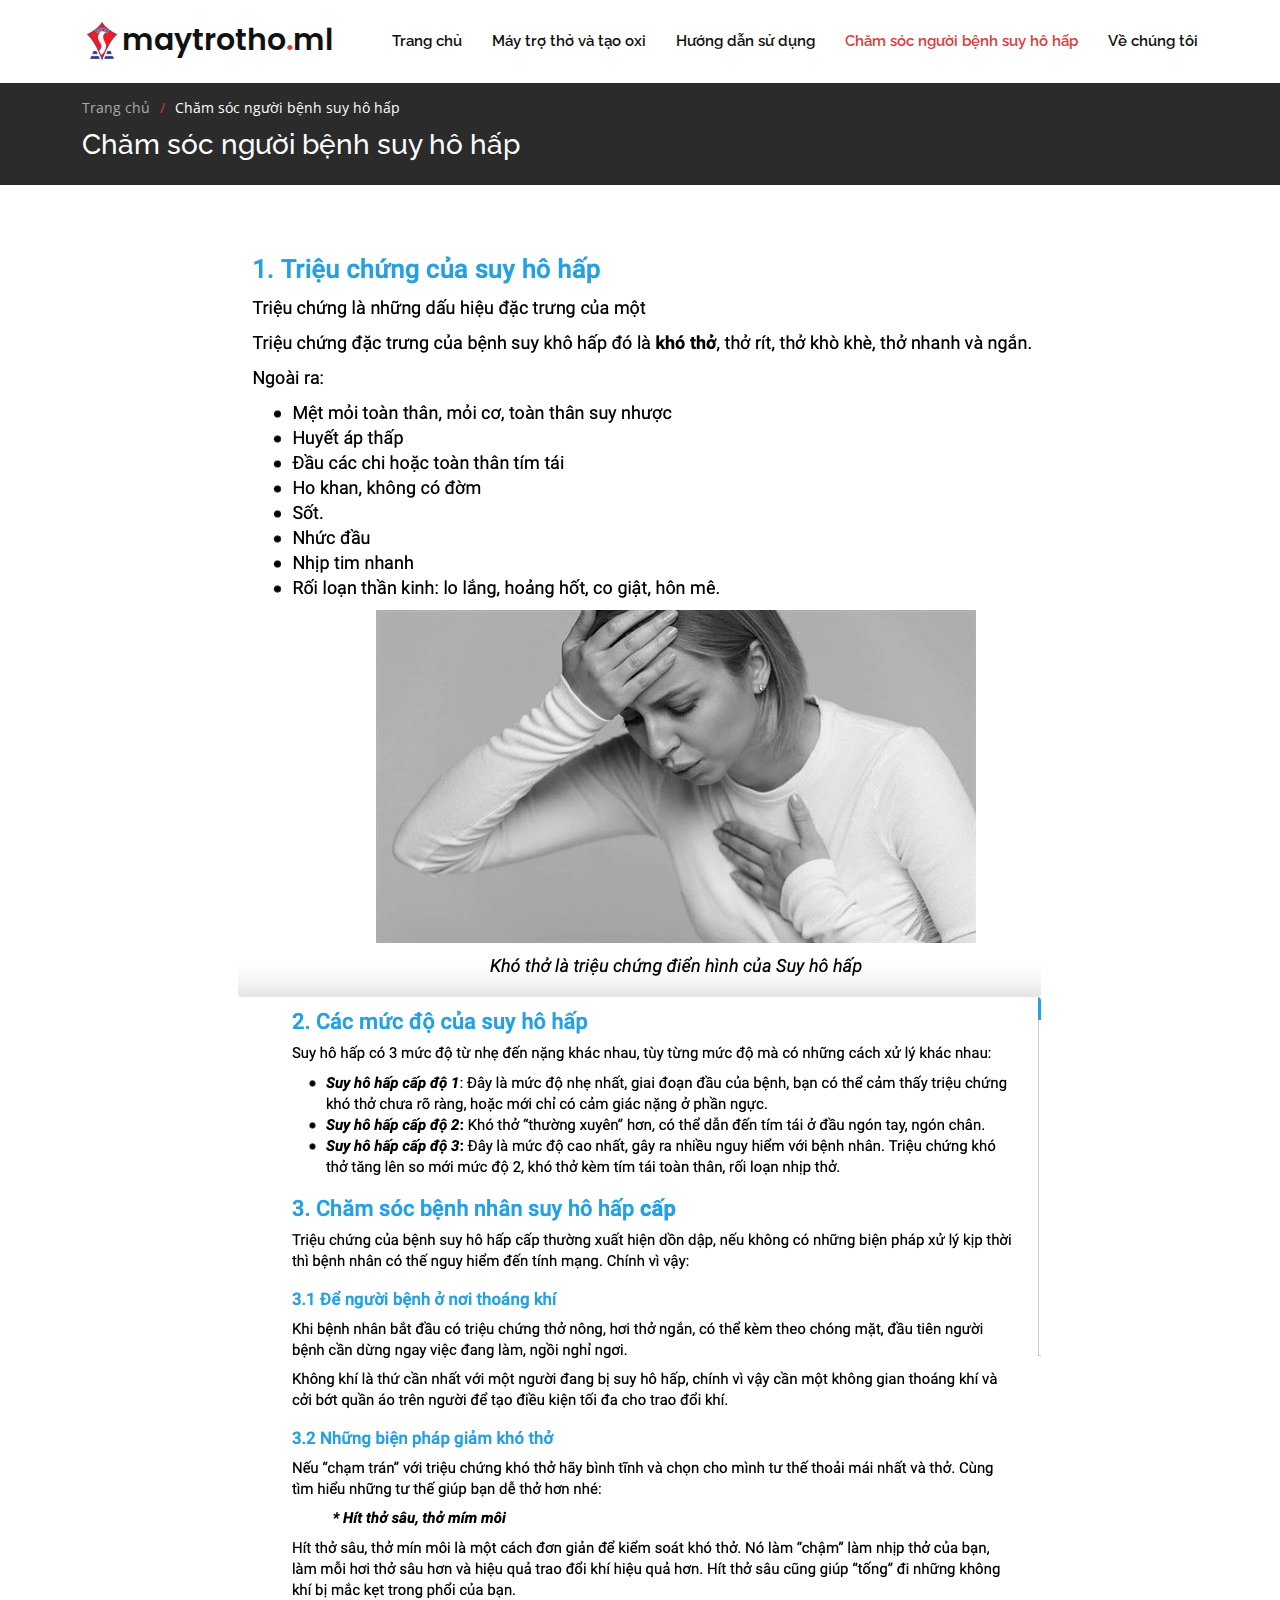
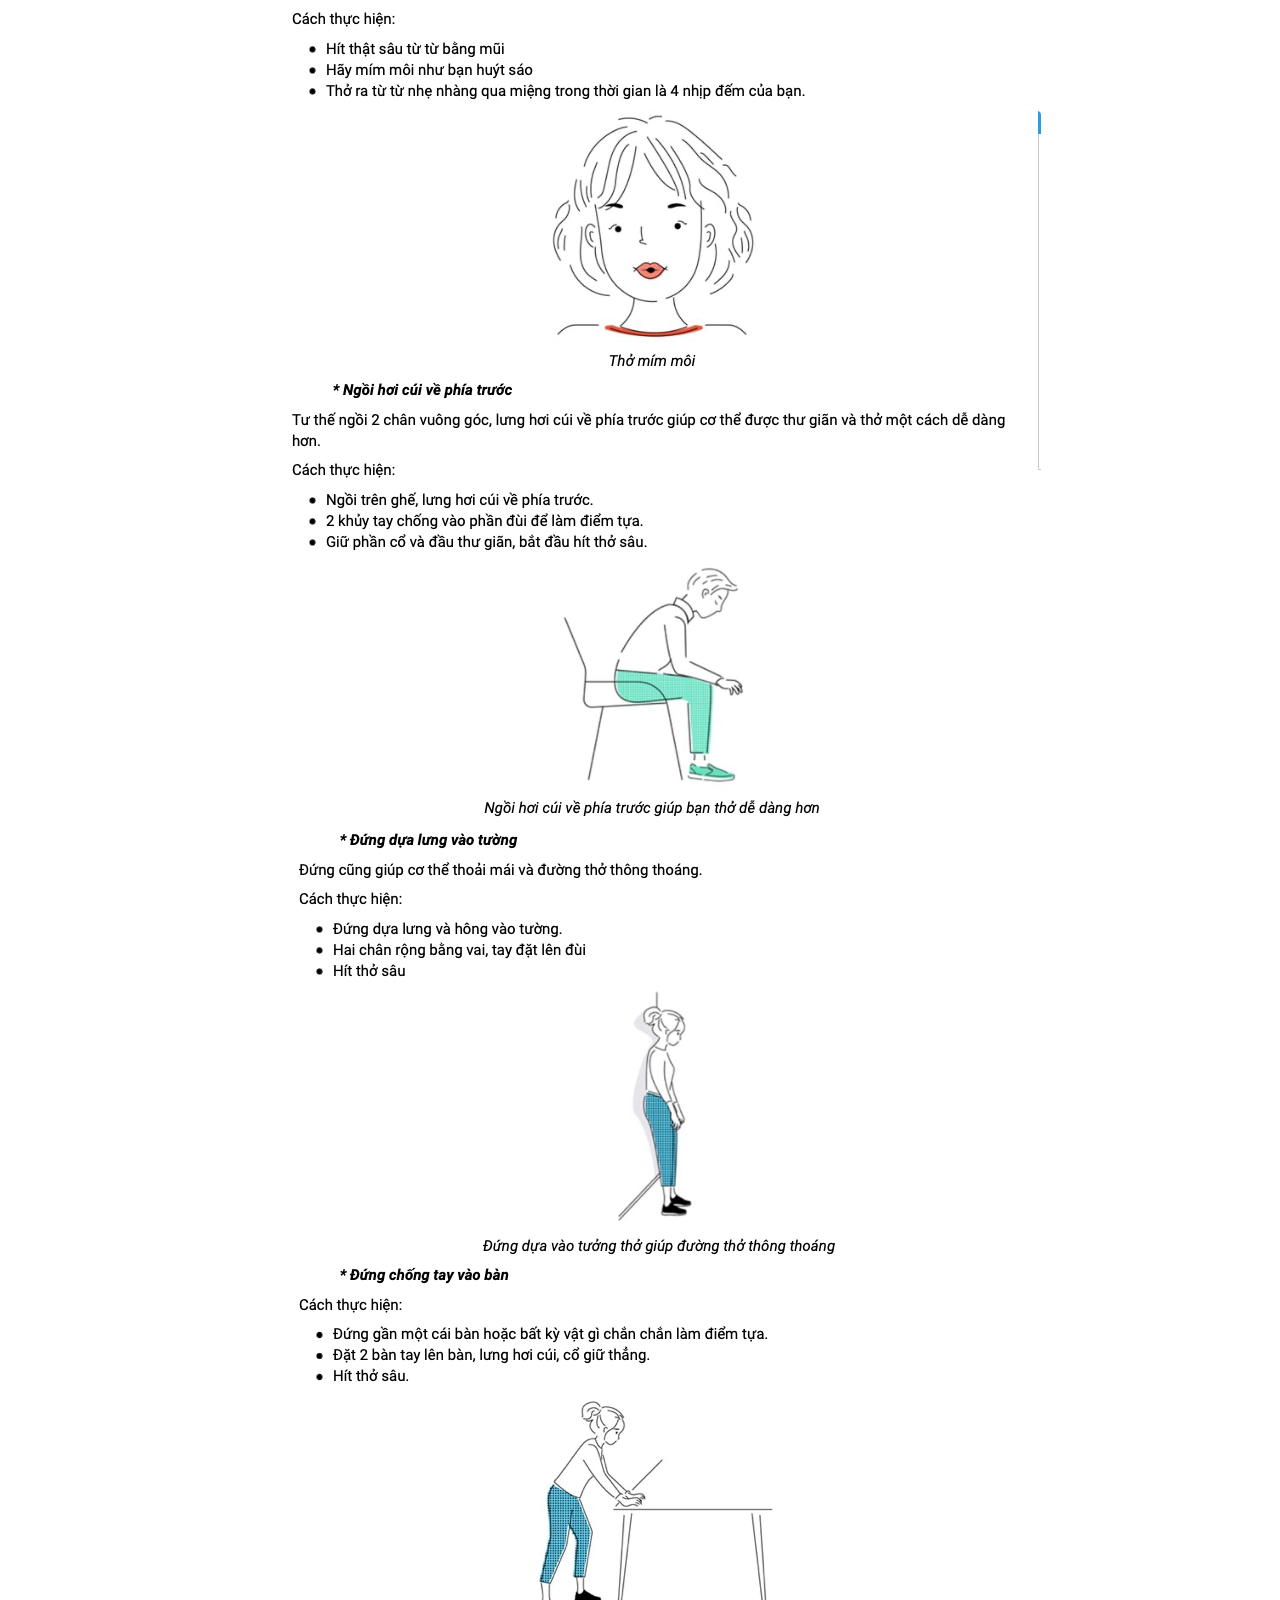
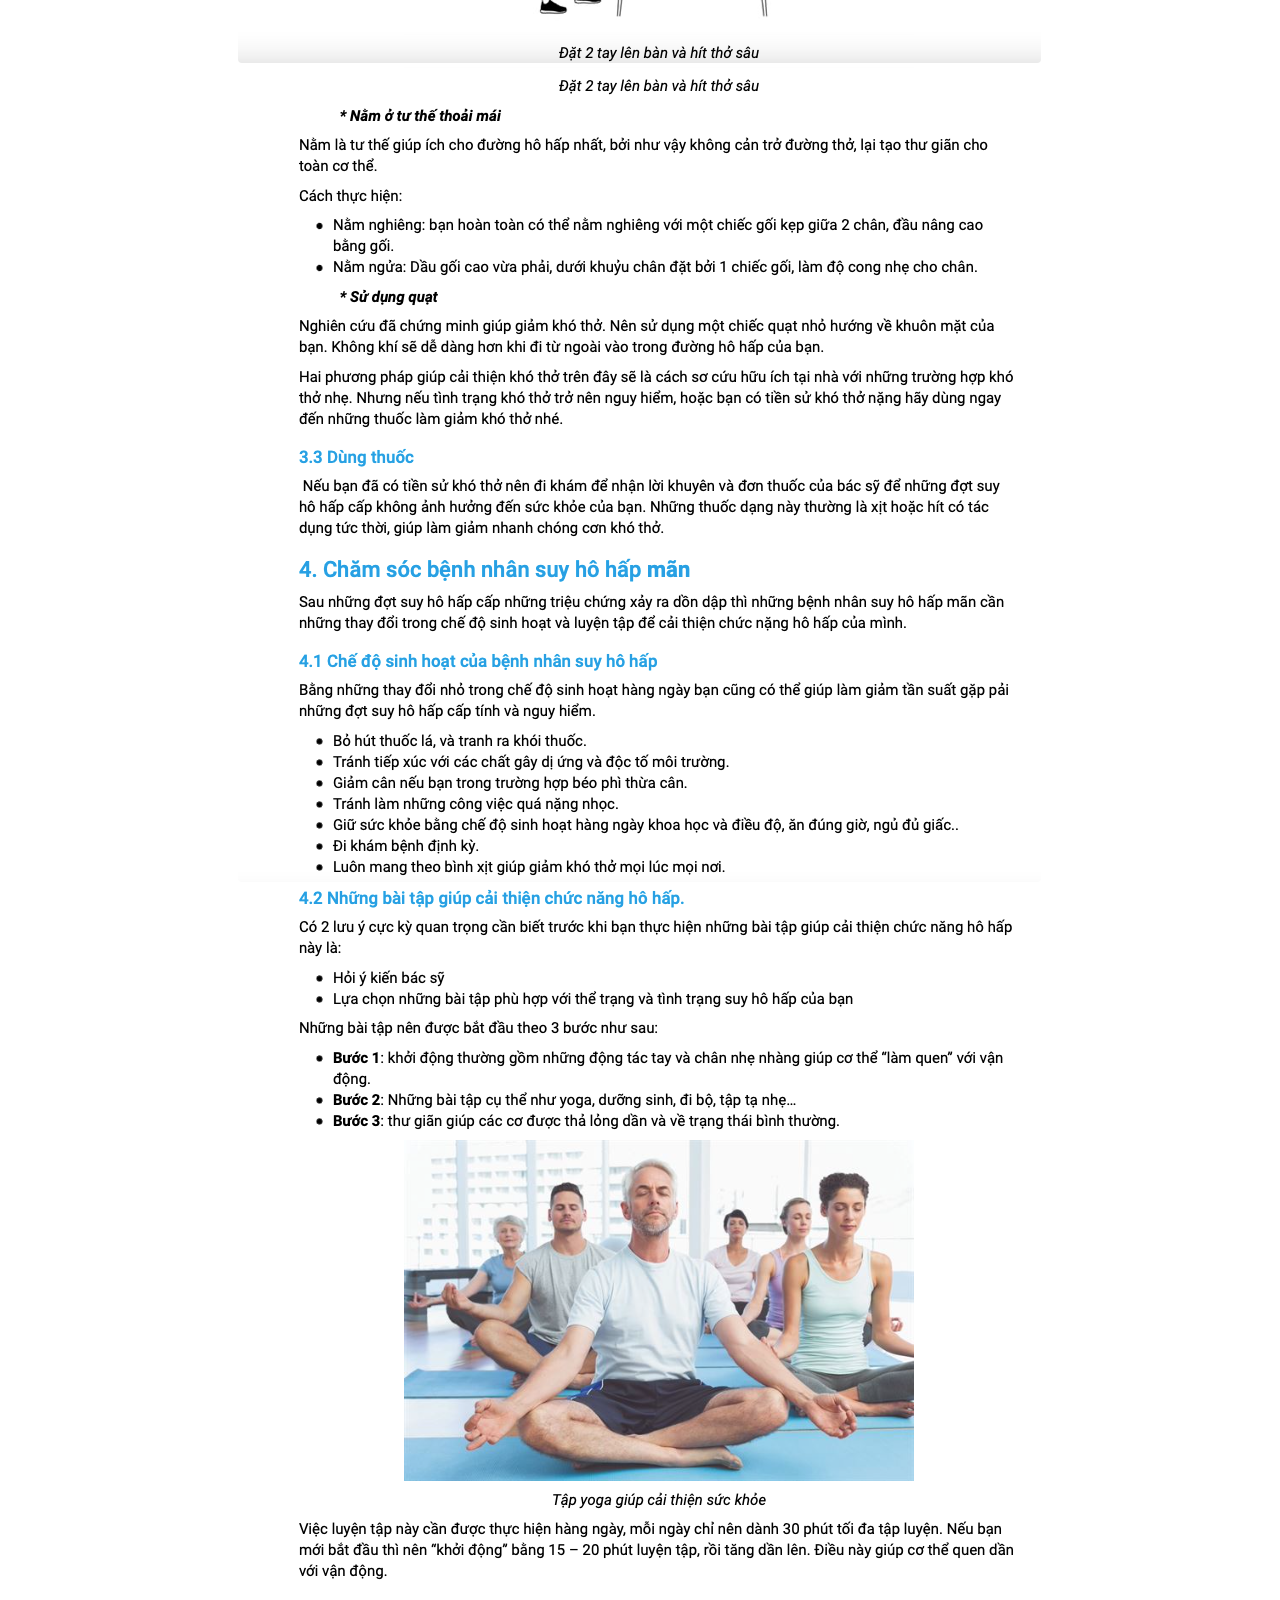
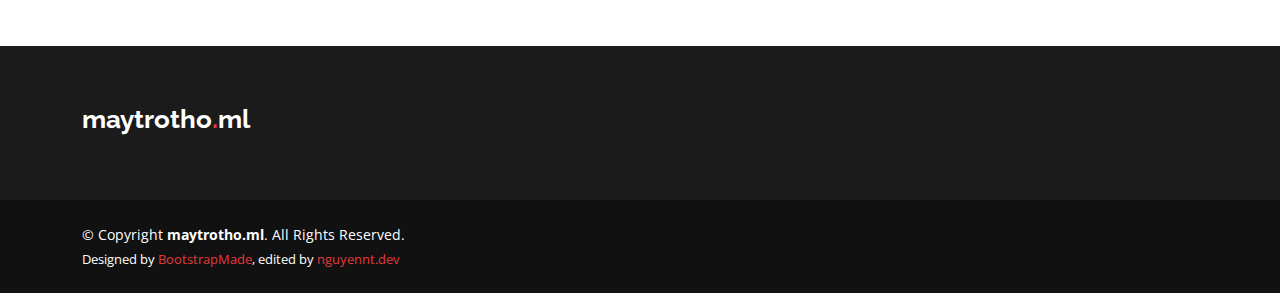
<file: cham-soc-nguoi-benh-suy-ho-hap.html>
<!DOCTYPE html>
<html lang="en">

<head>
    <meta charset="utf-8">
    <meta content="width=device-width, initial-scale=1.0" name="viewport">

    <title>Máy trợ thở - tạo oxi tại nhà | Cách chăm sóc người bệnh suy hô hấp</title>
    <meta content="" name="description">
    <meta content="" name="keywords">

    <!-- Favicons -->
    <link href="assets/img/logo.jpg" rel="icon">
    <link href="assets/img/logo.jpg" rel="apple-touch-icon">

    <!-- Google Fonts -->
    <link href="https://fonts.googleapis.com/css?family=Open+Sans:300,300i,400,400i,600,600i,700,700i|Raleway:300,300i,400,400i,500,500i,600,600i,700,700i|Poppins:300,300i,400,400i,500,500i,600,600i,700,700i" rel="stylesheet">

    <!-- Vendor CSS Files -->
    <link href="assets/vendor/aos/aos.css" rel="stylesheet">
    <link href="assets/vendor/bootstrap/css/bootstrap.min.css" rel="stylesheet">
    <link href="assets/vendor/bootstrap-icons/bootstrap-icons.css" rel="stylesheet">
    <link href="assets/vendor/boxicons/css/boxicons.min.css" rel="stylesheet">
    <link href="assets/vendor/glightbox/css/glightbox.min.css" rel="stylesheet">
    <link href="assets/vendor/remixicon/remixicon.css" rel="stylesheet">
    <link href="assets/vendor/swiper/swiper-bundle.min.css" rel="stylesheet">

    <!-- Main CSS File -->
    <link href="assets/css/style.css" rel="stylesheet">

</head>

<body>
    <!-- ======= Header ======= -->
    <header id="header" class="fixed-top d-flex align-items-center">
        <div class="container d-flex align-items-center">
            <h1 class="logo me-auto">
                <a href="index.html" class="logo me-auto"><img src="assets/img/logo.jpg" alt="">maytrotho<span>.</span>ml</a>
            </h1>
            <!-- Uncomment below if you prefer to use an image logo -->

            <nav id="navbar" class="navbar order-last order-lg-0">
                <ul>
                    <li><a class="nav-link scrollto" href="index.html">Trang chủ</a></li>
                    <li><a class="nav-link scrollto" href="may-tro-tho.html">Máy trợ thở và tạo oxi</a></li>
                    <li><a class="nav-link scrollto" href="maintainance.html">Hướng dẫn sử dụng</a></li>
                    <li><a class="nav-link scrollto active" href="cham-soc-nguoi-benh-suy-ho-hap.html">Chăm sóc người bệnh suy hô hấp</a></li>
                    <li><a class="nav-link scrollto" href="ve-chung-toi.html">Về chúng tôi</a></li>
                </ul>
                <i class="bi bi-list mobile-nav-toggle"></i>
            </nav>
            <!-- .navbar -->
        </div>
    </header>
    <!-- End Header -->

    <main id="main">

        <!-- ======= Breadcrumbs ======= -->
        <section class="breadcrumbs">
            <div class="container">

                <ol>
                    <li><a href="index.html">Trang chủ</a></li>
                    <li>Chăm sóc người bệnh suy hô hấp</li>
                </ol>
                <h2>Chăm sóc người bệnh suy hô hấp</h2>

            </div>
        </section>
        <!-- End Breadcrumbs -->

        <section class="inner-page">
            <div class="content">

                <div class="container col-md-8" data-aos="fade-up">
                    <div class="entry-img">
                        <img src="assets/img/chamsoc1.png" alt="" class="img-fluid rounded mx-auto d-block">
                        <img src="assets/img/chamsoc2.png" alt="" class="img-fluid rounded mx-auto d-block">
                        <img src="assets/img/chamsoc3.png" alt="" class="img-fluid rounded mx-auto d-block">
                        <img src="assets/img/chamsoc4.png" alt="" class="img-fluid rounded mx-auto d-block">
                        <img src="assets/img/chamsoc5.png" alt="" class="img-fluid rounded mx-auto d-block">
                        <img src="assets/img/chamsoc6.png" alt="" class="img-fluid rounded mx-auto d-block">
                    </div>
                    

            </div>
        </section>
    </main>


    <!-- ======= Footer ======= -->
    <footer id="footer">

        <div class="footer-top">
            <div class="container">
                <div class="row">

                    <div class="col-lg-3 col-md-6 footer-contact">
                        <h3>maytrotho<span>.</span>ml</h3>
                    </div>

                    <div class="col-lg-2 col-md-6 footer-links">
                    </div>

                    <div class="col-lg-3 col-md-6 footer-links">

                    </div>

                    <div class="col-lg-4 col-md-6 footer-newsletter">

                    </div>

                </div>
            </div>
        </div>

        <div class="container d-md-flex py-4">

            <div class="me-md-auto text-center text-md-start">
                <div class="copyright">
                    &copy; Copyright <strong><span>maytrotho.ml</span></strong>. All Rights Reserved.
                </div>
                <div class="credits">
                    Designed by <a href="https://bootstrapmade.com/">BootstrapMade</a>, edited by <a href="https://github.com/nguyenntdev">nguyennt.dev</a>
                </div>
            </div>
            <div class="social-links text-center text-md-end pt-3 pt-md-0">
            </div>
        </div>
    </footer>
    <!-- End Footer -->

    <a href="#" class="back-to-top d-flex align-items-center justify-content-center"><i class="bi bi-arrow-up-short"></i></a>

    <!-- Vendor JS Files -->
    <script src="assets/vendor/aos/aos.js"></script>
    <script src="assets/vendor/bootstrap/js/bootstrap.bundle.min.js"></script>
    <script src="assets/vendor/glightbox/js/glightbox.min.js"></script>
    <script src="assets/vendor/isotope-layout/isotope.pkgd.min.js"></script>
    <script src="assets/vendor/swiper/swiper-bundle.min.js"></script>

    <!-- Template Main JS File -->
    <script src="assets/js/main.js"></script>

</body>

</html>
</file>
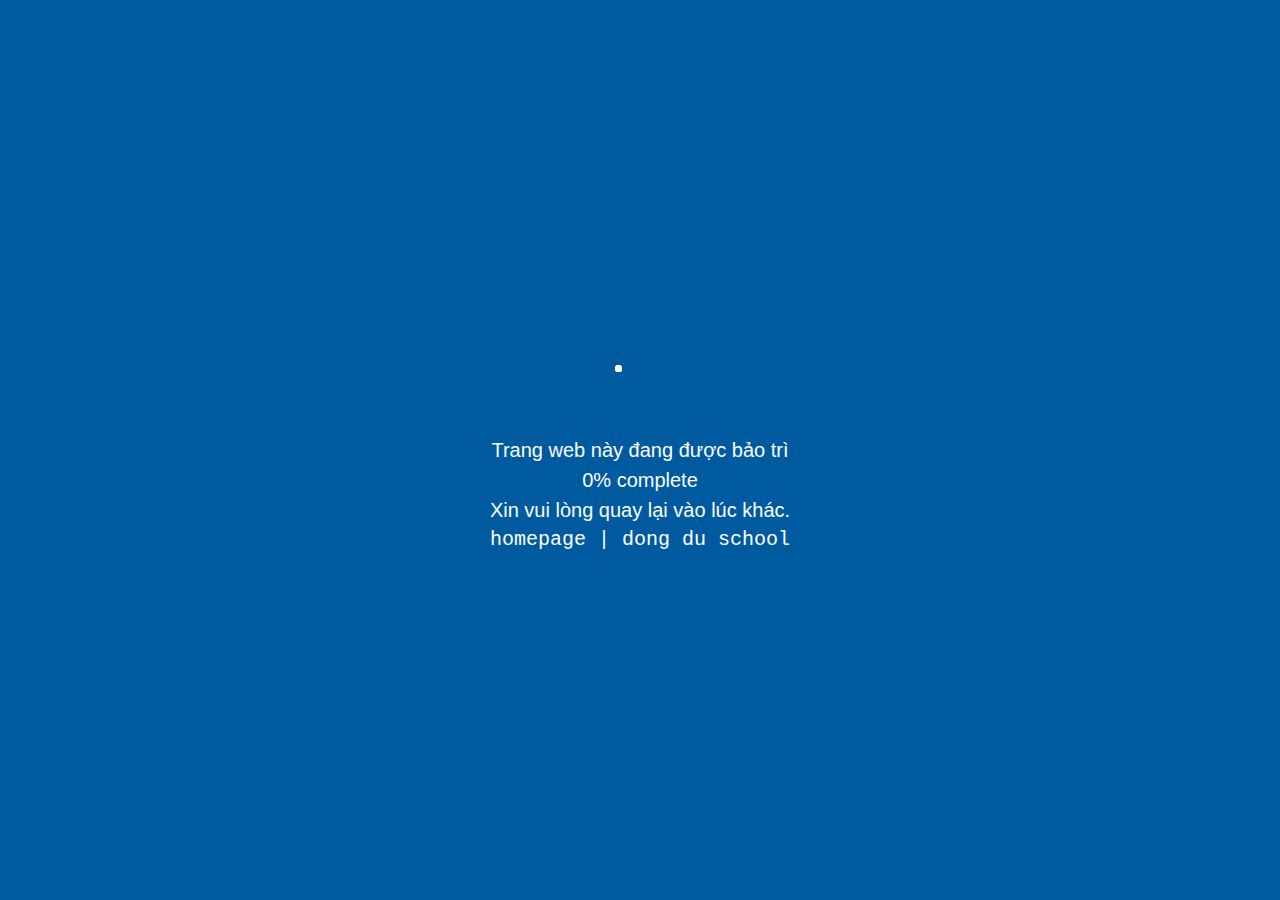
<file: maintainance.html>
<!DOCTYPE html>
<html lang="en">

<head>
    <meta charset="utf-8">
    <meta content="width=device-width, initial-scale=1.0" name="viewport">

    <title>Đang bảo trì</title>
    <meta content="" name="description">
    <meta content="" name="keywords">

    <!-- Favicons -->
    <link href="assets/img/logo.jpg" rel="icon">
    <link href="assets/img/logo.jpg" rel="apple-touch-icon">
    <link href="https://fonts.googleapis.com/css?family=Open+Sans:300,300i,400,400i,600,600i,700,700i|Raleway:300,300i,400,400i,500,500i,600,600i,700,700i|Poppins:300,300i,400,400i,500,500i,600,600i,700,700i" rel="stylesheet">


    <style>
        body {
            font-family: 'Open Sans', sans-serif;
            background: #fafafa;
        }
        
        * {
            padding: 0;
            margin: 0;
        }
        
        .update {
            background-color: #005aa0;
            width: 100%;
            height: 100vh;
            display: flex;
            justify-content: center;
            align-items: center;
        }
        
        .update__content {
            display: flex;
            flex-direction: column;
            justify-content: center;
            align-items: center;
        }
        
        .update__spinner {
            text-align: center;
            margin: 20px;
        }
        
        .update__text {
            text-align: center;
            color: #fbfdfd;
            font-family: sans-serif;
            font-size: 20px;
            line-height: 30px;
        }
        
        .update__loader {
            height: 50px;
            width: 50px;
            margin: 20px;
        }
        
        .update__spinner {
            width: 50px;
            height: 50px;
            border-radius: 50px;
            position: absolute;
            margin: 0;
            animation-name: rotate;
            animation-duration: 1.4s;
            animation-timing-function: cubic-bezier(0.05, 0.57, 0.63, 0.38);
            animation-delay: 0s;
            animation-iteration-count: infinite;
        }
        
        .update__spinner--second {
            animation-delay: 0.2s;
        }
        
        .update__spinner--third {
            animation-delay: 0.4s;
        }
        
        .update__spinner--four {
            animation-delay: 0.6s;
        }
        
        .update__spinner--five {
            animation-delay: 0.8s;
        }
        
        .update__spinner--six {
            animation-delay: 1s;
        }
        
        .spinner__point {
            width: 7px;
            height: 7px;
            border-radius: 10px;
            background-color: white
        }
        
        @keyframes rotate {
            0% {
                transform: rotate(0.7turn)
            }
            100% {
                transform: rotate(1.7turn)
            }
        }
        
        a {
            color: white;
            text-decoration: none;
        }
        
        a:clicked {
            color: white;
        }
    </style>

</head>

<body>


    <div class="update">
        <div class="update__content">

            <div class="update__loader">
                <div class="update__spinner">
                    <div class="spinner__point"></div>
                </div>
                <div class="update__spinner update__spinner--second">
                    <div class="spinner__point"></div>
                </div>
                <div class="update__spinner update__spinner--third">
                    <div class="spinner__point"></div>
                </div>
                <div class="update__spinner update__spinner--four">
                    <div class="spinner__point"></div>
                </div>
                <div class="update__spinner update__spinner--five">
                    <div class="spinner__point"></div>
                </div>
            </div>

            <div class="update__text">
                <p>Trang web này đang được bảo trì</p>
                <p id="update__percentage">Đã hoàn tất 0%</p>
                <p>Xin vui lòng quay lại vào lúc khác.</p>
                <p style="font-family:'Courier New', Courier, monospace;"><a href="index.html">homepage</a> | <a href="https://dongduschool.edu.vn/">dong du school</a></p>
            </div>
        </div>
    </div>
    <script>
        //init percentage
        let percentage = 0;
        //init the current time
        let currentTime;
        //time of windows update in ms (default 5 min)
        let time = 5000000;
        //refresh interval of the percentage in ms (default 1 seconde)
        let refresh = 1000;

        //on windows load
        window.onload = function() {
            //get the begin current time
            currentTime = time;
            //start the loading
            loading();
        }

        //infinite loop while the counter is not at zero
        function loading() {
            //calucl the percentage time
            currentTime = currentTime - refresh;
            percentage = ((time - currentTime) * 100) / time;

            //display the percentage
            document.querySelector('#update__percentage').innerHTML = parseInt(percentage) + '% complete';

            //is the time isn't finish reload the function
            if (currentTime != 0) {
                setTimeout(loading, refresh);
            }
        }
    </script>
</body>

</html>
</file>
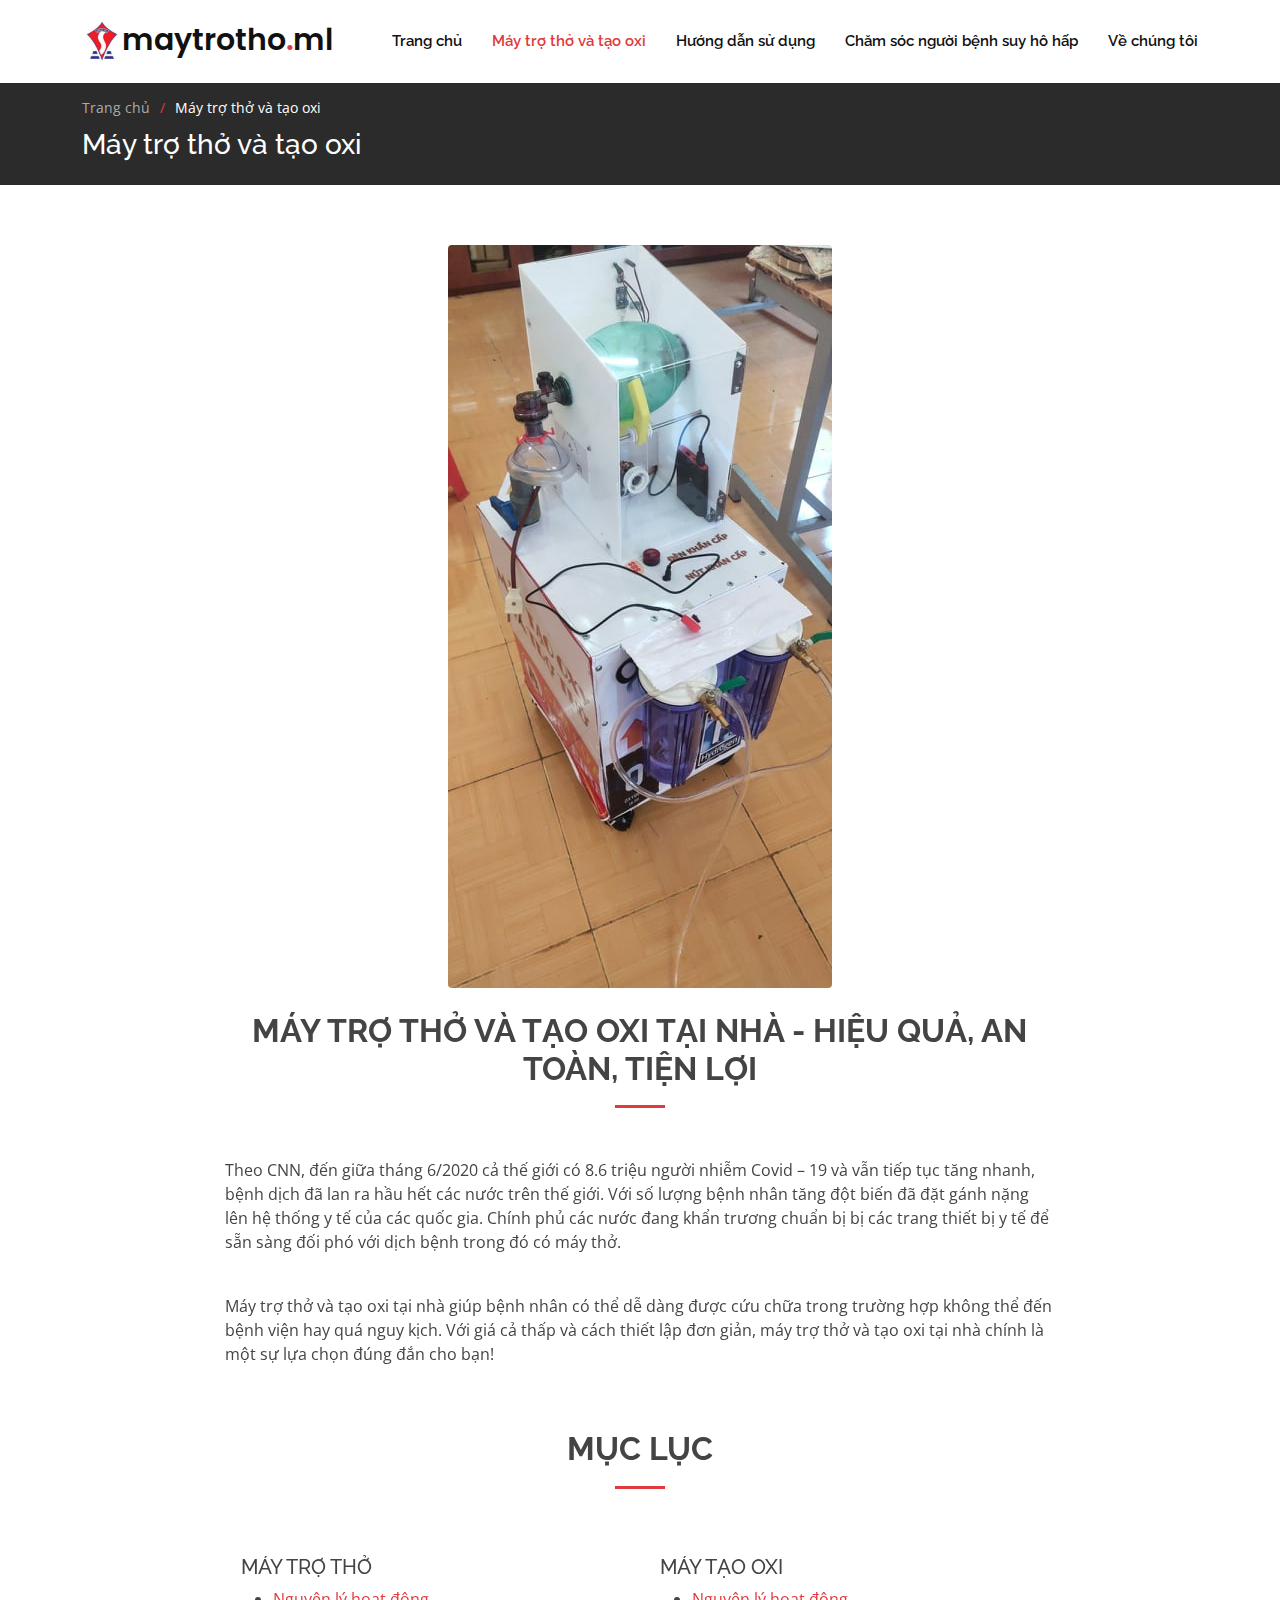
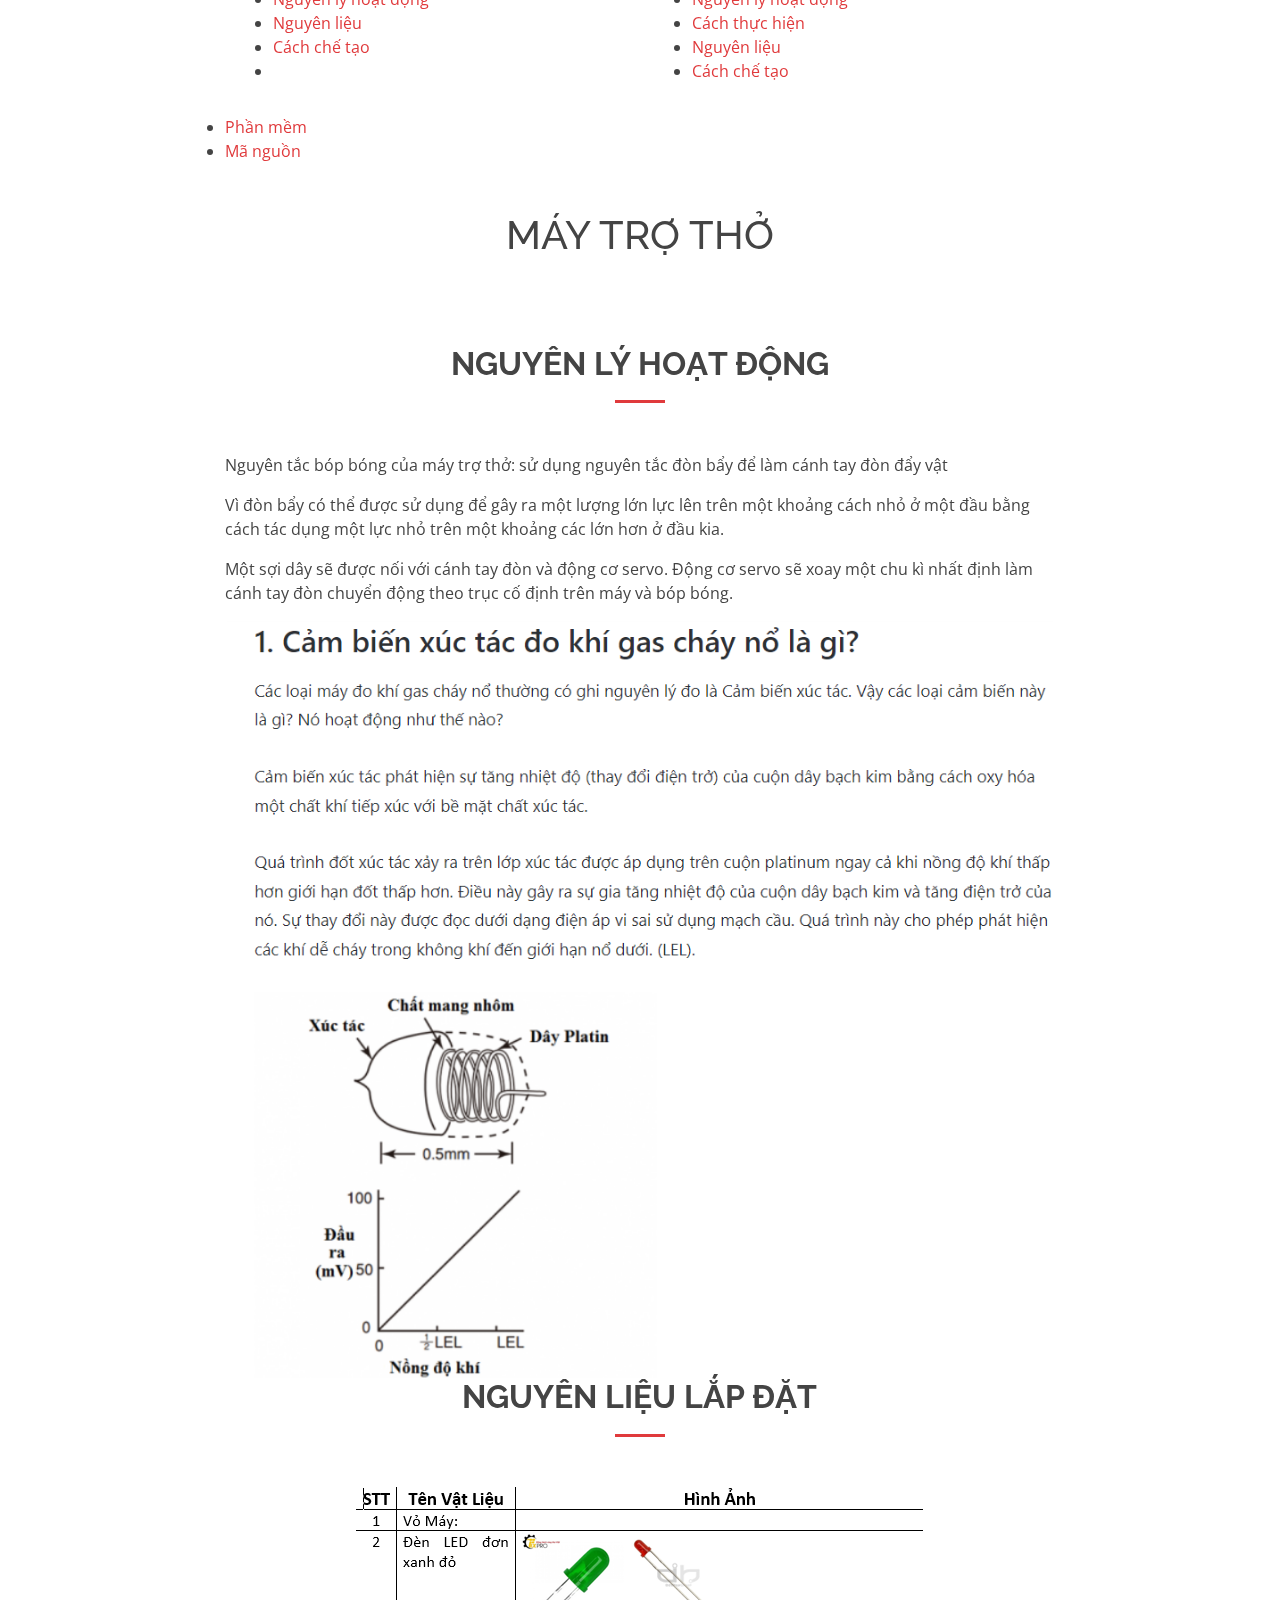
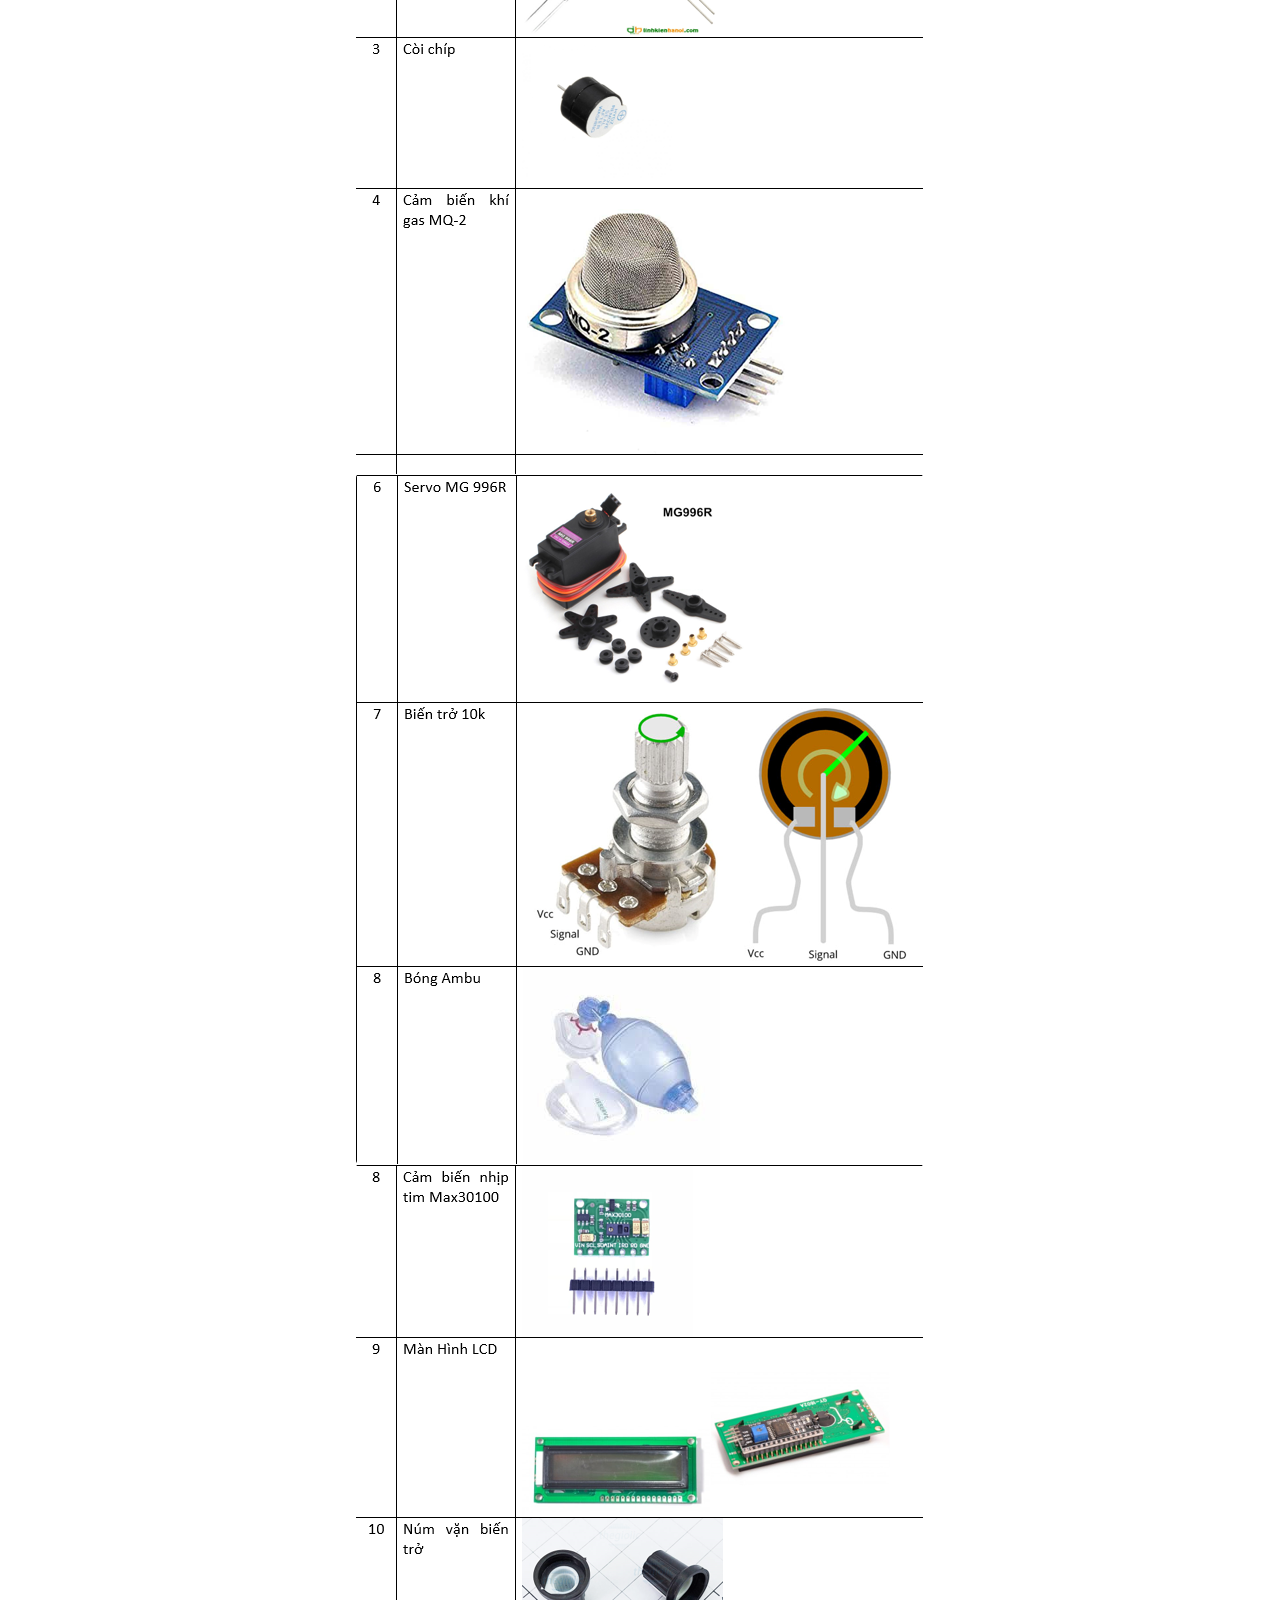
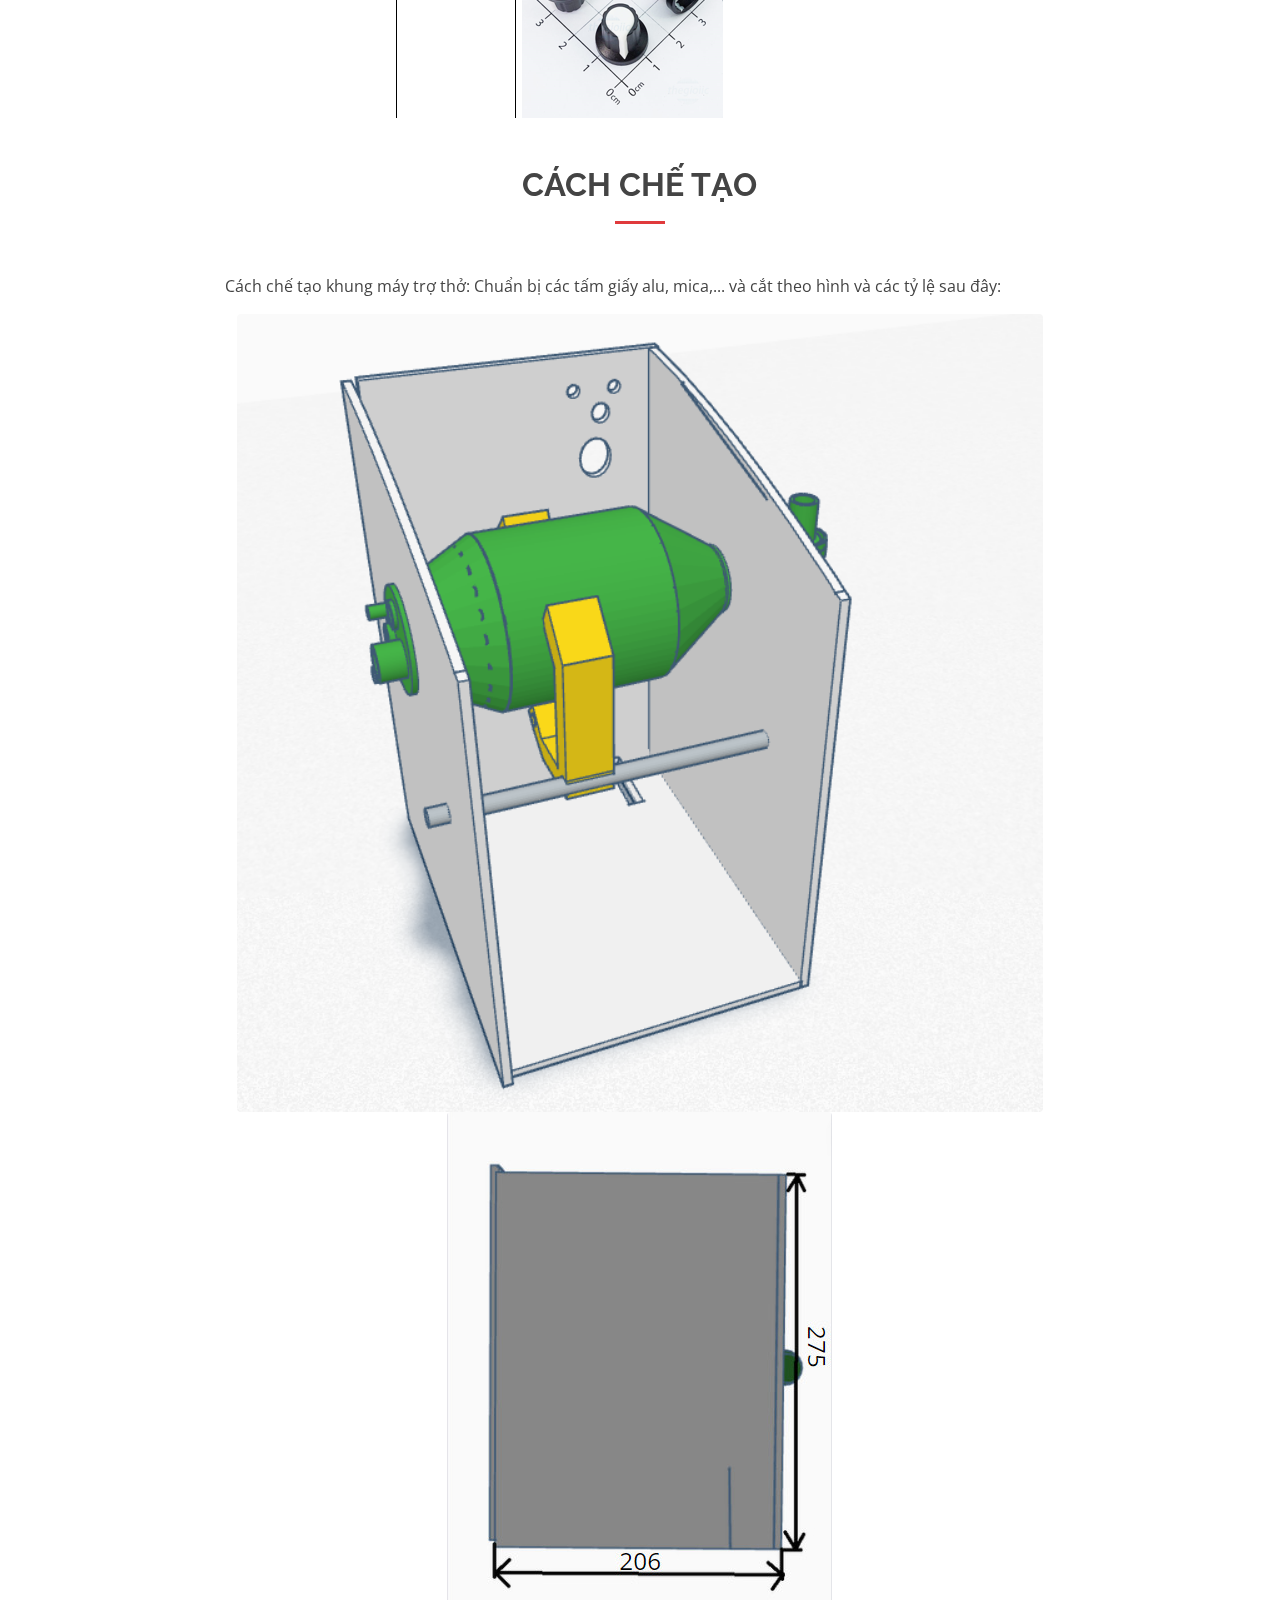
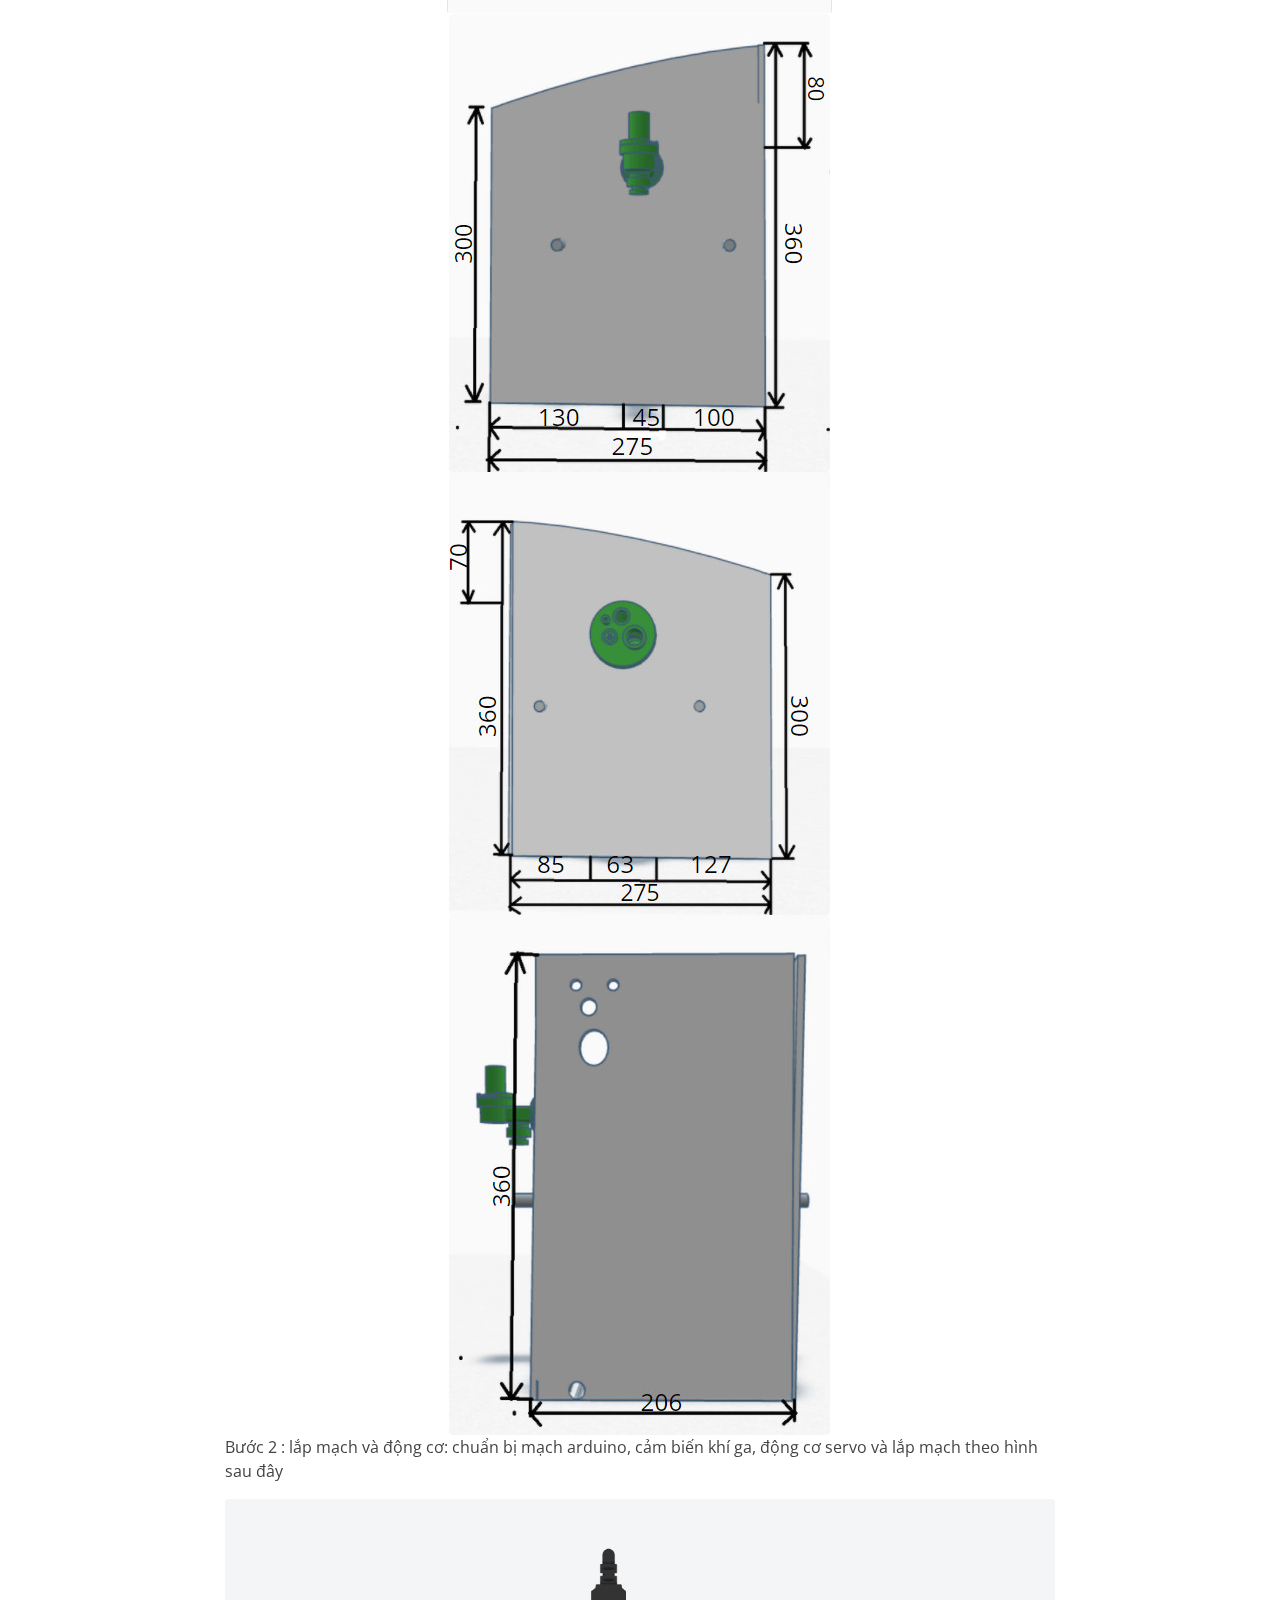
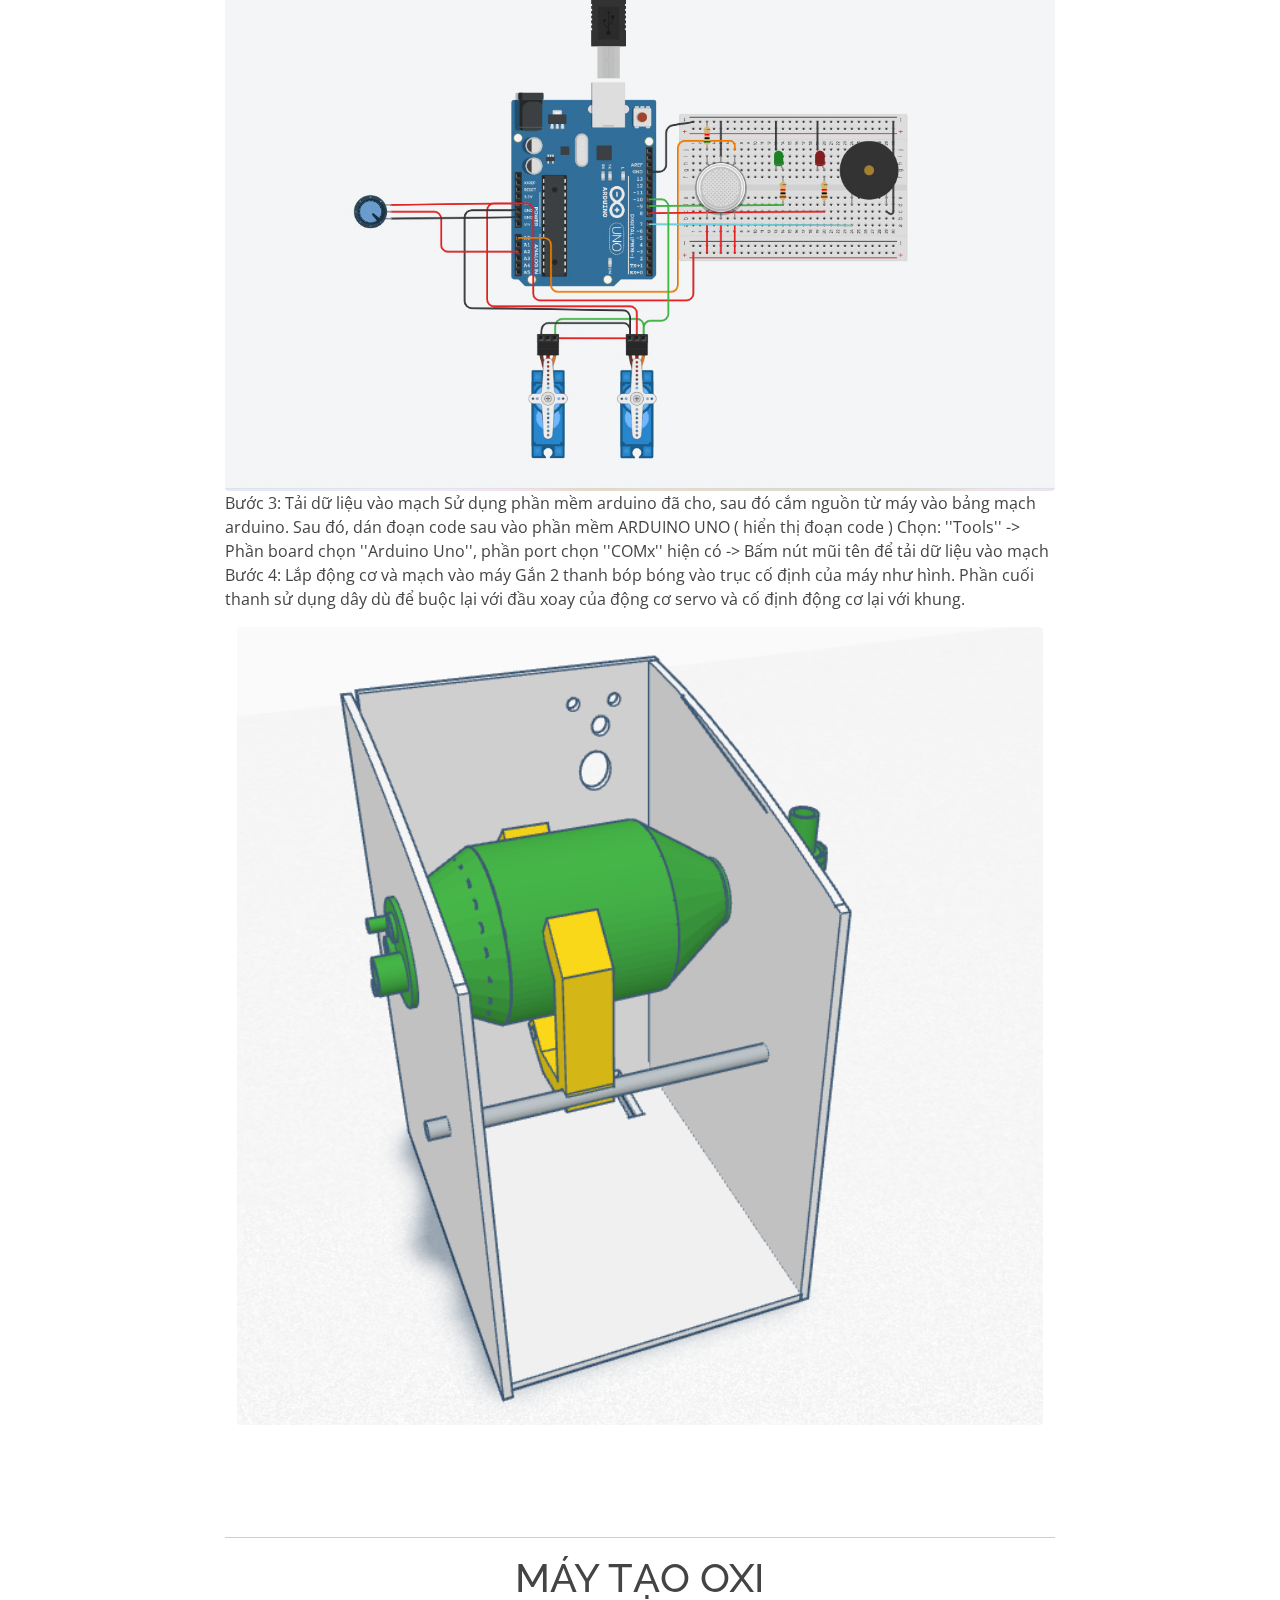
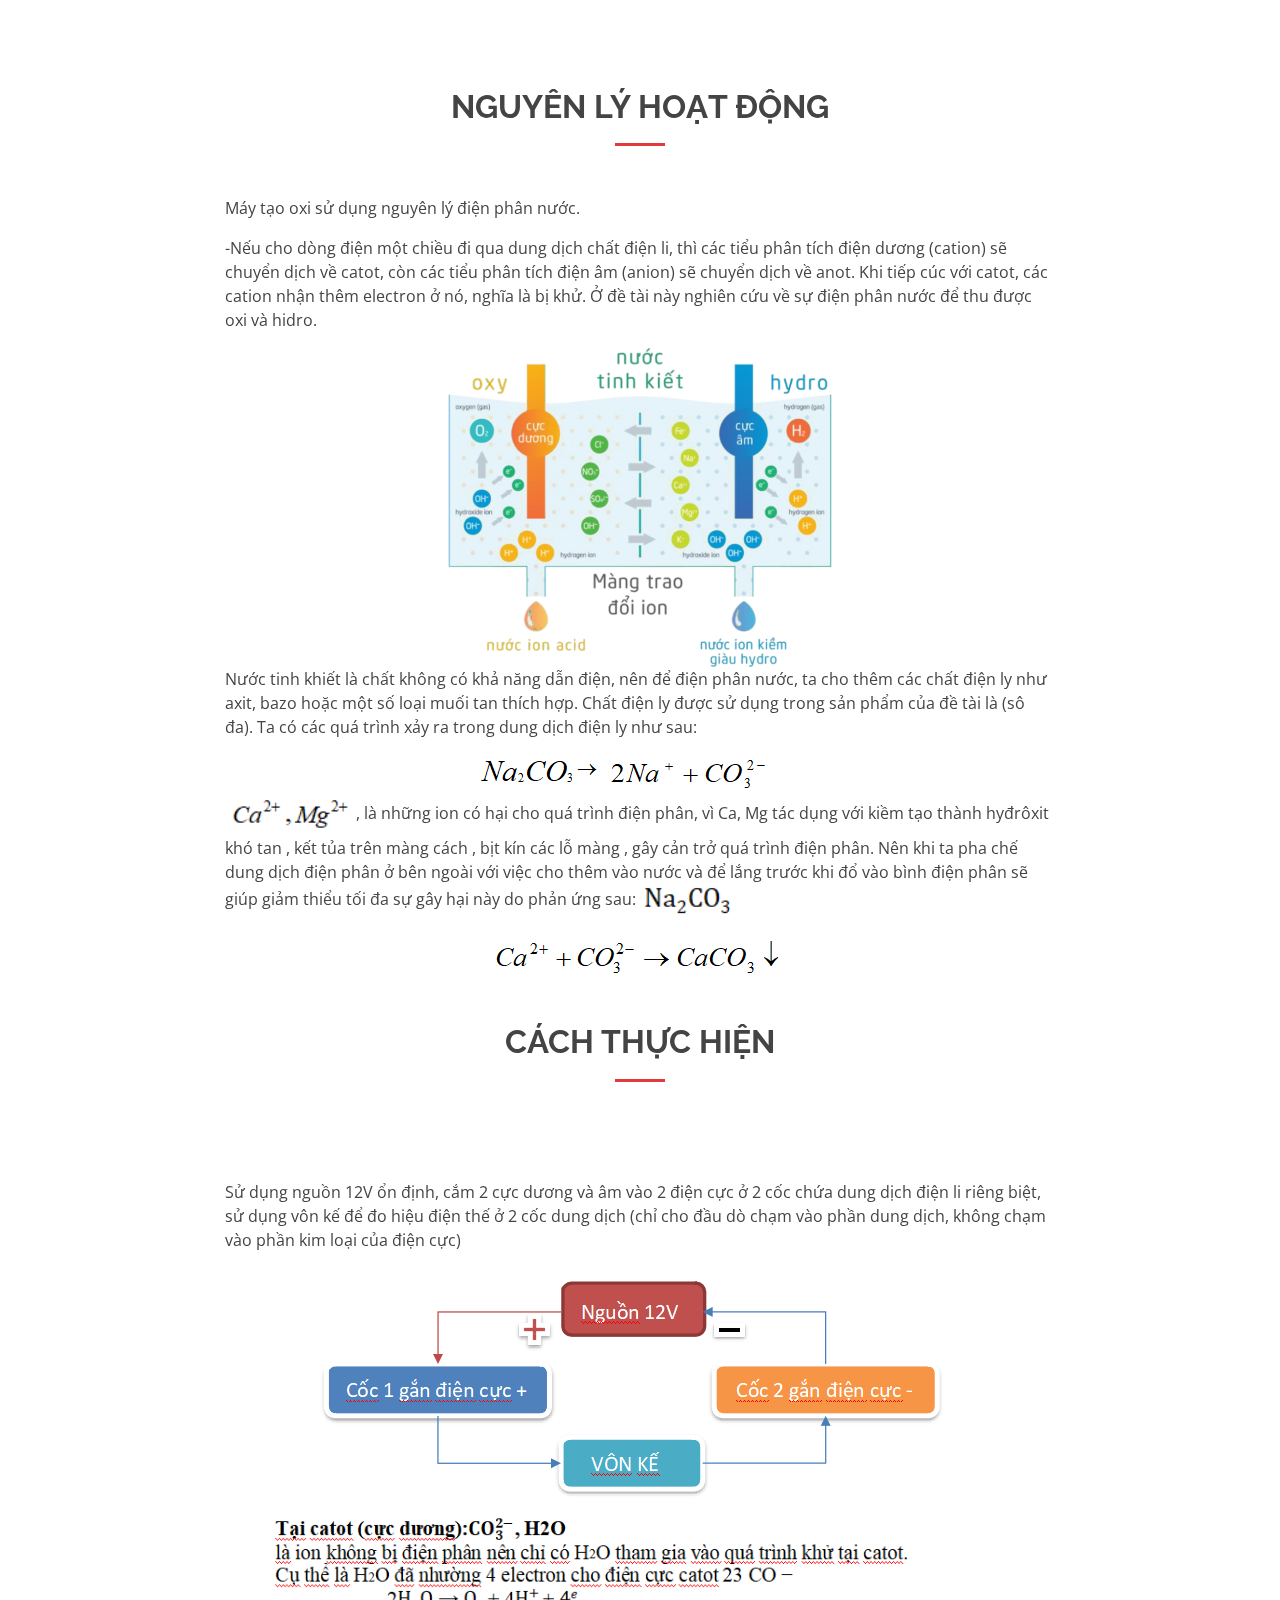
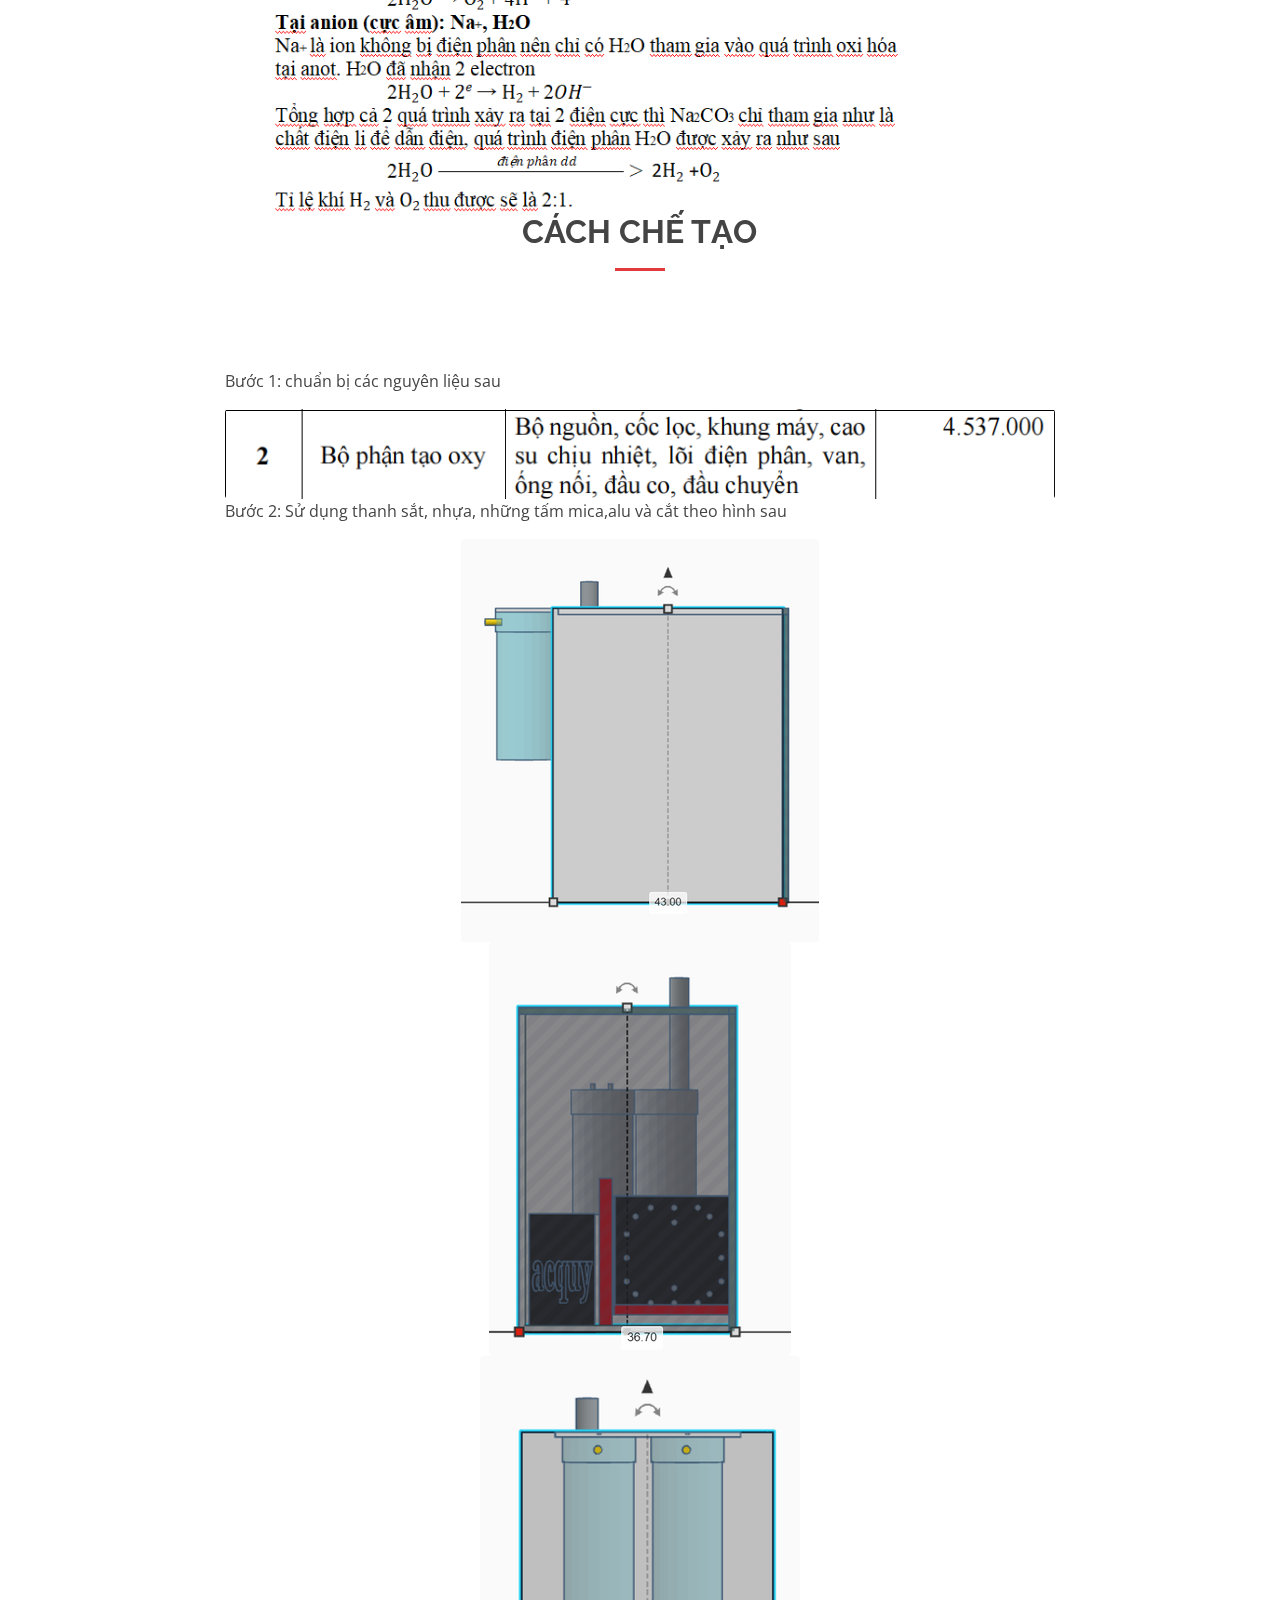
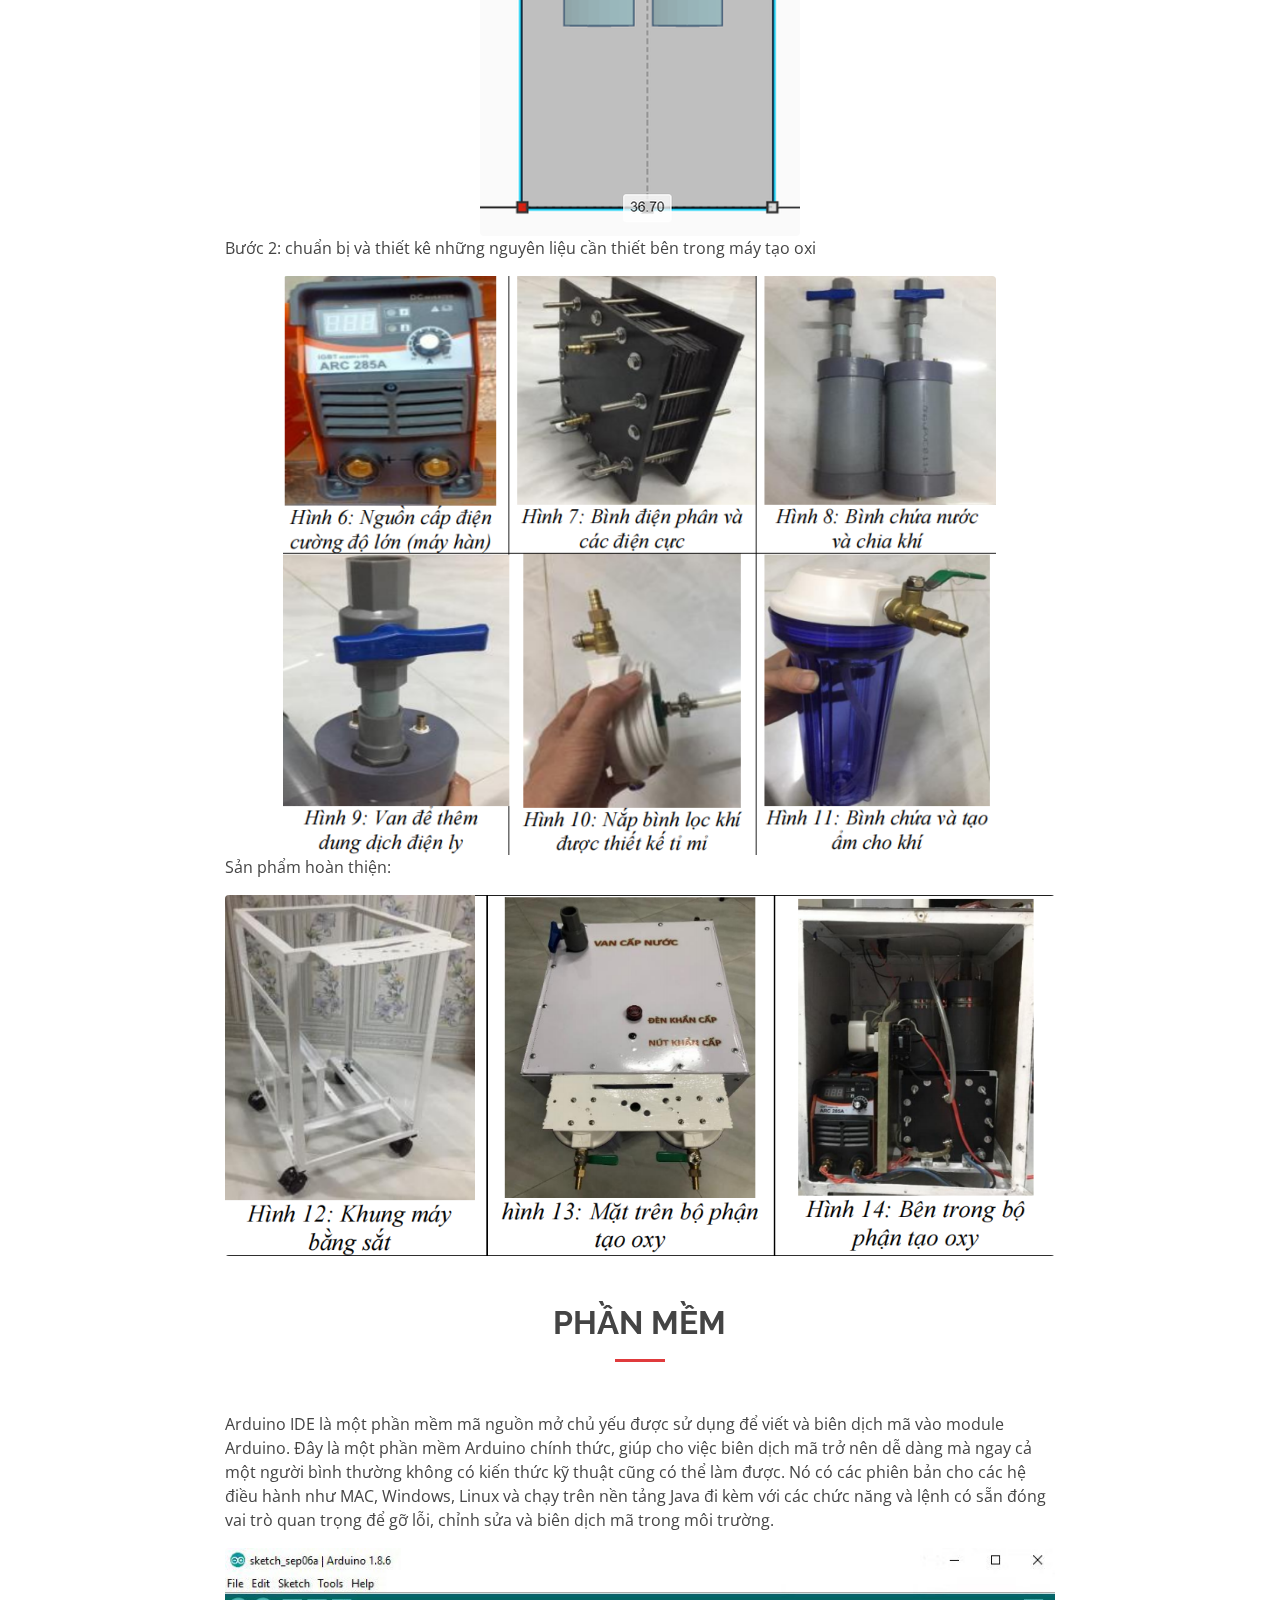
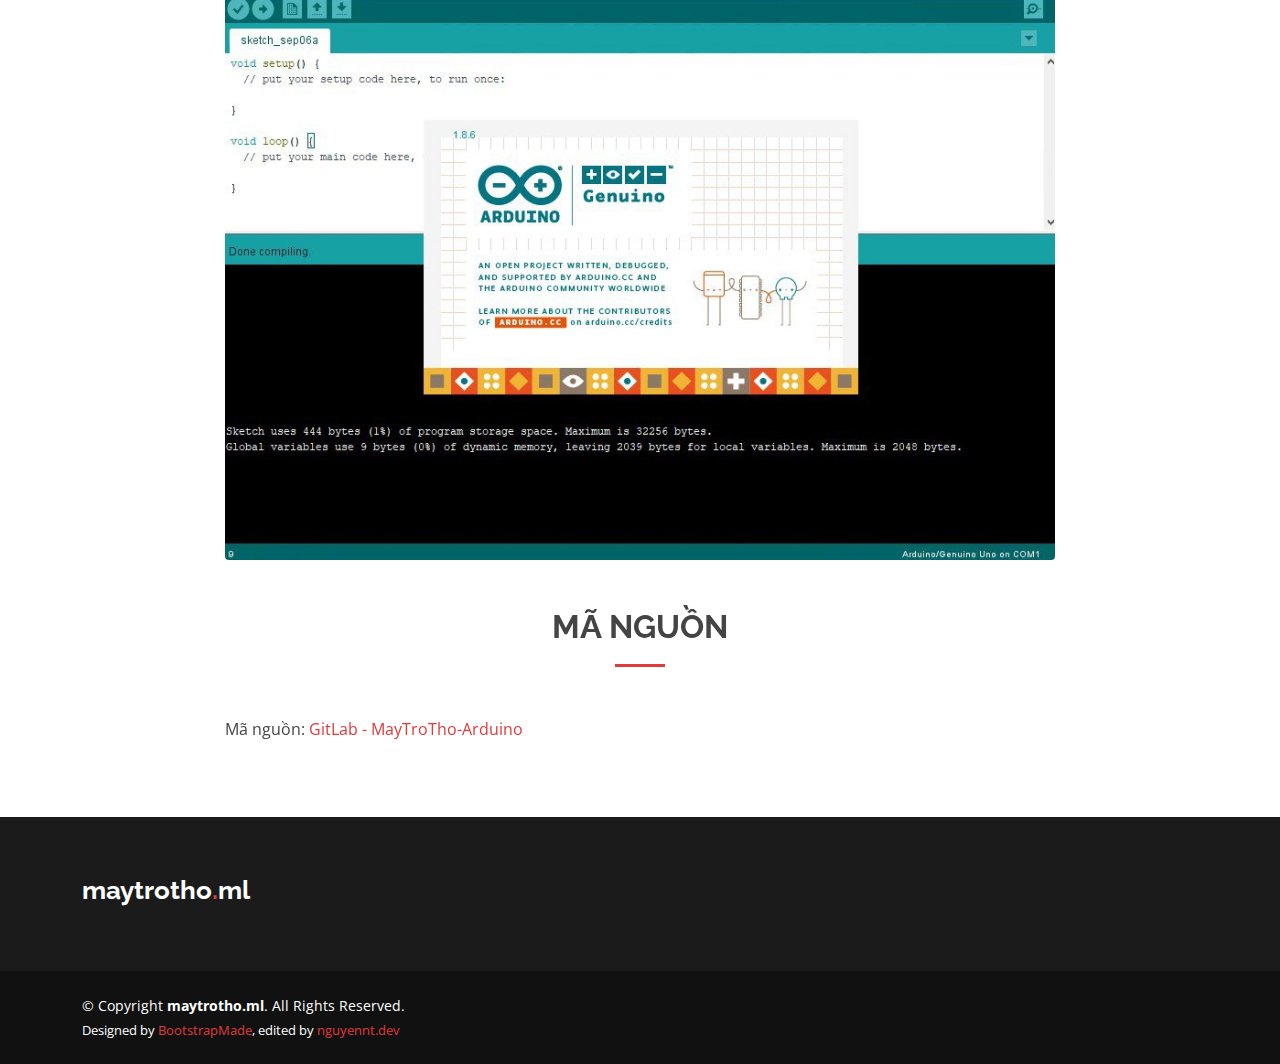
<file: may-tro-tho.html>
<!DOCTYPE html>
<html lang="en">

<head>
    <meta charset="utf-8">
    <meta content="width=device-width, initial-scale=1.0" name="viewport">

    <title>Máy trợ thở - tạo oxi tại nhà | Sản phẩm</title>
    <meta content="" name="description">
    <meta content="" name="keywords">

    <!-- Favicons -->
    <link href="assets/img/logo.jpg" rel="icon">
    <link href="assets/img/logo.jpg" rel="apple-touch-icon">

    <!-- Google Fonts -->
    <link
        href="https://fonts.googleapis.com/css?family=Open+Sans:300,300i,400,400i,600,600i,700,700i|Raleway:300,300i,400,400i,500,500i,600,600i,700,700i|Poppins:300,300i,400,400i,500,500i,600,600i,700,700i"
        rel="stylesheet">

    <!-- Vendor CSS Files -->
    <link href="assets/vendor/aos/aos.css" rel="stylesheet">
    <link href="assets/vendor/bootstrap/css/bootstrap.min.css" rel="stylesheet">
    <link href="assets/vendor/bootstrap-icons/bootstrap-icons.css" rel="stylesheet">
    <link href="assets/vendor/boxicons/css/boxicons.min.css" rel="stylesheet">
    <link href="assets/vendor/glightbox/css/glightbox.min.css" rel="stylesheet">
    <link href="assets/vendor/remixicon/remixicon.css" rel="stylesheet">
    <link href="assets/vendor/swiper/swiper-bundle.min.css" rel="stylesheet">

    <!-- Main CSS File -->
    <link href="assets/css/style.css" rel="stylesheet">

</head>

<body>
    <!-- ======= Header ======= -->
    <header id="header" class="fixed-top d-flex align-items-center">
        <div class="container d-flex align-items-center">
            <h1 class="logo me-auto">
                <a href="index.html" class="logo me-auto"><img src="assets/img/logo.jpg" alt="">maytrotho<span>.</span>ml</a>
            </h1>
            <!-- Uncomment below if you prefer to use an image logo -->

            <nav id="navbar" class="navbar order-last order-lg-0">
                <ul>
                    <li><a class="nav-link scrollto" href="index.html">Trang chủ</a></li>
                    <li><a class="nav-link scrollto active" href="may-tro-tho.html">Máy trợ thở và tạo oxi</a></li>
                    <li><a class="nav-link scrollto" href="maintainance.html">Hướng dẫn sử dụng</a></li>
                    <li><a class="nav-link scrollto" href="cham-soc-nguoi-benh-suy-ho-hap.html">Chăm sóc người bệnh suy hô hấp</a></li>
                    <li><a class="nav-link scrollto" href="ve-chung-toi.html">Về chúng tôi</a></li>
                </ul>
                <i class="bi bi-list mobile-nav-toggle"></i>
            </nav>
            <!-- .navbar -->
        </div>
    </header>
    <!-- End Header -->

    <main id="main">

        <!-- ======= Breadcrumbs ======= -->
        <section class="breadcrumbs">
            <div class="container">

                <ol>
                    <li><a href="index.html">Trang chủ</a></li>
                    <li>Máy trợ thở và tạo oxi</li>
                </ol>
                <h2>Máy trợ thở và tạo oxi</h2>

            </div>
        </section>
        <!-- End Breadcrumbs -->

        <section class="inner-page">
            <div class="content">

                <div class="container col-md-8" data-aos="fade-up">
                    <div class="entry-img">
                        <img src="assets/img/maytrotho1.jpg" alt="Máy trợ thở"
                            class="img-fluid rounded mx-auto d-block">
                    </div>
                    <br>
                    <div class="section-title">
                        <h2>MÁY TRỢ THỞ VÀ TẠO OXI TẠI NHÀ - HIỆU QUẢ, AN TOÀN, TIỆN LỢI</h2>
                    </div>

                    <p>Theo CNN, đến giữa tháng 6/2020 cả thế giới có 8.6 triệu người nhiễm Covid – 19 và vẫn tiếp tục
                        tăng nhanh, bệnh dịch đã lan ra hầu hết các nước trên thế giới. Với số lượng bệnh nhân tăng đột
                        biến đã đặt gánh nặng lên hệ thống y tế
                        của các quốc gia. Chính phủ các nước đang khẩn trương chuẩn bị bị các trang thiết bị y tế để sẵn
                        sàng đối phó với dịch bệnh trong đó có máy thở. </p><br>
                    <p>Máy trợ thở và tạo oxi tại nhà giúp bệnh nhân có thể dễ dàng được cứu chữa trong trường hợp không
                        thể đến bệnh viện hay quá nguy kịch. Với giá cả thấp và cách thiết lập đơn giản, máy trợ thở và
                        tạo oxi tại nhà chính là một sự lựa chọn
                        đúng đắn cho bạn!</p>

                    <br><br>

                    <div class="section-title">
                        <h2>MỤC LỤC</h2>
                    </div>
                    <div>
                        <div class="col-md-6 col-lg-6 p-3" style="display:inline-block;">
                            <h5>MÁY TRỢ THỞ</h5>
                            <ul>
                                <li><a href="#maytrotho-nguyenlyhoatdong">Nguyên lý hoạt động</a></li>
                                <li><a href="#maytrotho-nguyenlieu">Nguyên liệu </a></li>
                                <li><a href="#maytrotho-cachchetao">Cách chế tạo</a></li>
                                <li></li>
                            </ul>
                        </div>

                        <div class=" p-3" style="display:inline-block;">
                            <h5>MÁY TẠO OXI</h5>
                            <ul>
                                <li><a href="#maytaooxi-nguyenlyhoatdong">Nguyên lý hoạt động</a></li>
                                <li><a href="#maytaooxi-cachthuchien">Cách thực hiện</a></li>
                                <li><a href="#maytaooxi-nguyenlieu">Nguyên liệu </a></li>
                                <li><a href="#maytaooxi-cachchetao">Cách chế tạo</a></li>

                            </ul>
                        </div>
                        <li><a href="#phanmem">Phần mềm</a></li>
                        <li><a href="#manguon">Mã nguồn</a></li>
                    </div>

                    <div class="maytrotho">
                        <div class="section-title"><br><br>
                            <h1>MÁY TRỢ THỞ</h2>
                        </div>

                        <div id="maytrotho-nguyenlyhoatdong">
                            <div class="section-title"><br><br>
                                <h2>NGUYÊN LÝ HOẠT ĐỘNG</h2>
                            </div>
                            <p>Nguyên tắc bóp bóng của máy trợ thở: sử dụng nguyên tắc đòn bẩy để làm cánh tay đòn đẩy
                                vật</p>
                            <p>Vì đòn bẩy có thể được sử dụng để gây ra một lượng lớn lực lên trên một khoảng cách nhỏ ở
                                một đầu bằng cách tác dụng một lực nhỏ trên một khoảng các lớn hơn ở đầu kia.</p>
                            <p>Một sợi dây sẽ được nối với cánh tay đòn và động cơ servo. Động cơ servo sẽ xoay một chu
                                kì nhất định làm cánh tay đòn chuyển động theo trục cố định trên máy và bóp bóng.
                            </p>
                            <div class="entry-img">
                                <img src="assets/img/nguyenlycambien.png" alt=""
                                    class="img-fluid rounded mx-auto d-block">
                            </div>
                        </div>

                        <div id="maytrotho-nguyenlieu">
                            <div class="section-title">
                                <h2>NGUYÊN LIỆU LẮP ĐẶT</h2>
                            </div>
                            <div class="entry-img">
                                <img src="assets/img/vatlieu1.png" alt="" class="img-fluid rounded mx-auto d-block">
                            </div>
                            <div class="entry-img">
                                <img src="assets/img/vatlieu2.png" alt="" class="img-fluid rounded mx-auto d-block">
                            </div>
                            <div class="entry-img">
                                <img src="assets/img/vatlieu3.png" alt="" class="img-fluid rounded mx-auto d-block">
                            </div>
                        </div>
                        <div id="maytrotho-cachchetao">
                            <div class="section-title"><br><br>
                                <h2>CÁCH CHẾ TẠO</h2>
                            </div>
                            <p>Cách chế tạo khung máy trợ thở: Chuẩn bị các tấm giấy alu, mica,... và cắt theo hình và
                                các tỷ lệ sau đây:</p>
                            <div class="entry-img">
                                <img src="assets/img/cachchetao1.png" alt="" class="img-fluid rounded mx-auto d-block">
                            </div>
                            <div class="entry-img">
                                <img src="assets/img/cachchetao2.png" alt="" class="img-fluid rounded mx-auto d-block">
                            </div>
                            <div class="entry-img">
                                <img src="assets/img/cachchetao3.png" alt="" class="img-fluid rounded mx-auto d-block">
                            </div>
                            <div class="entry-img">
                                <img src="assets/img/cachchetao4.png" alt="" class="img-fluid rounded mx-auto d-block">
                            </div>
                            <div class="entry-img">
                                <img src="assets/img/cachchetao5.png" alt="" class="img-fluid rounded mx-auto d-block">
                            </div>

                            <p>Bước 2 : lắp mạch và động cơ: chuẩn bị mạch arduino, cảm biến khí ga, động cơ servo và
                                lắp mạch theo hình sau đây</p>

                            <div class="entry-img">
                                <img src="assets/img/cachchetao6.png" alt="" class="img-fluid rounded mx-auto d-block">
                            </div>

                            <p>Bước 3: Tải dữ liệu vào mạch Sử dụng phần mềm arduino đã cho, sau đó cắm nguồn từ máy vào
                                bảng mạch arduino. Sau đó, dán đoạn code sau vào phần mềm ARDUINO UNO ( hiển thị đoạn
                                code ) Chọn: ''Tools'' -> Phần board chọn ''Arduino
                                Uno'', phần port chọn ''COMx'' hiện có -> Bấm nút mũi tên để tải dữ liệu vào mạch<br>
                                Bước 4: Lắp động cơ và mạch vào máy Gắn 2 thanh bóp bóng vào trục cố định của máy như
                                hình. Phần cuối thanh sử dụng dây dù để buộc lại
                                với đầu xoay của động cơ servo và cố định động cơ lại với khung.</p>
                            <div class="entry-img">
                                <img src="assets/img/cachchetao7.png" alt="" class="img-fluid rounded mx-auto d-block">
                            </div>


                        </div>
                    </div>


                    <div class="maytaooxi">
                        <div class="section-title"><br><br><br><br>
                            <hr>
                            <h1>MÁY TẠO OXI</h2>
                        </div>
                        <div id="maytaooxi-nguyenlyhoatdong">
                            <div class="section-title"><br><br>
                                <h2>NGUYÊN LÝ HOẠT ĐỘNG</h2>
                            </div>
                            <p>Máy tạo oxi sử dụng nguyên lý điện phân nước.</p>
                            <p>-Nếu cho dòng điện một chiều đi qua dung dịch chất điện li, thì các tiểu phân tích điện
                                dương (cation) sẽ chuyển dịch về catot, còn các tiểu phân tích điện âm (anion) sẽ chuyển
                                dịch về anot. Khi tiếp cúc với catot, các cation
                                nhận thêm electron ở nó, nghĩa là bị khử. Ở đề tài này nghiên cứu về sự điện phân nước
                                để thu được oxi và hidro.
                            </p>
                            <div class="entry-img">
                                <img src="assets/img/traodoiion.png" alt="" class="img-fluid rounded mx-auto d-block">
                            </div>
                            <p>Nước tinh khiết là chất không có khả năng dẫn điện, nên để điện phân nước, ta cho thêm
                                các chất điện ly như axit, bazo hoặc một số loại muối tan thích hợp. Chất điện ly được
                                sử dụng trong sản phẩm của đề tài là (sô đa). Ta
                                có các quá trình xảy ra trong dung dịch điện ly như sau:
                            </p>

                            <div class="entry-img">
                                <img src="assets/img/phanungna2co3.png" alt=""
                                    class="img-fluid rounded mx-auto d-block">
                            </div>

                            <p><img src="/assets/img/ca2mg2.png">, là những ion có hại cho quá trình điện phân, vì Ca,
                                Mg tác dụng với kiềm tạo thành hyđrôxit khó tan , kết tủa trên màng cách , bịt kín các
                                lỗ màng , gây cản trở quá trình điện phân. Nên khi
                                ta pha chế dung dịch điện phân ở bên ngoài với việc cho thêm vào nước và để lắng trước
                                khi đổ vào bình điện phân sẽ giúp giảm thiểu tối đa sự gây hại này do phản ứng sau: <img
                                    src="/assets/img/na2co3.png"></p>
                            <div class="entry-img">
                                <img src="assets/img/phanungcaco3.png" alt="" class="img-fluid rounded mx-auto d-block">
                            </div>
                        </div>
                        <br><br>
                        <div id="maytaooxi-cachthuchien">
                            <div class="section-title">
                                <h2>CÁCH THỰC HIỆN</h2><br><br>
                            </div>

                            <p>Sử dụng nguồn 12V ổn định, cắm 2 cực dương và âm vào 2 điện cực ở 2 cốc chứa dung dịch
                                điện li riêng biệt, sử dụng vôn kế để đo hiệu điện thế ở 2 cốc dung dịch (chỉ cho đầu dò
                                chạm vào phần dung dịch, không chạm vào phần kim
                                loại của điện cực)
                            </p>
                            <div class="entry-img">
                                <img src="assets/img/cachthuchien.png" alt="" class="img-fluid rounded mx-auto d-block">
                            </div>
                            <div class="entry-img">
                                <img src="assets/img/cachthuchien2.png" alt=""
                                    class="img-fluid rounded mx-auto d-block">
                            </div>
                        </div>

                        <div id="maytaooxi-cachchetao">
                            <div class="section-title">
                                <h2>CÁCH CHẾ TẠO</h2><br><br>
                            </div>
                            <p>Bước 1: chuẩn bị các nguyên liệu sau</p>
                            <div class="entry-img">
                                <img src="assets/img/maytaooxi-cachchetao6.png" alt="" class="img-fluid rounded mx-auto d-block">
                            </div>
                            <p>Bước 2: Sử dụng thanh sắt, nhựa, những tấm mica,alu và cắt theo hình sau</p>
                            <div class="entry-img">
                                <img src="assets/img/maytaooxi-cachchetao1.png" alt="" class="img-fluid rounded mx-auto d-block">
                                <img src="assets/img/maytaooxi-cachchetao2.png" alt="" class="img-fluid rounded mx-auto d-block">
                                <img src="assets/img/maytaooxi-cachchetao3.png" alt="" class="img-fluid rounded mx-auto d-block">
                            </div>

                            <p>Bước 2: chuẩn bị và thiết kê những nguyên liệu cần thiết bên trong máy tạo oxi</p>
                            <div class="entry-img">
                                <img src="assets/img/maytaooxi-cachchetao5.png" alt="" class="img-fluid rounded mx-auto d-block">
                            </div>

                            <p>Sản phẩm hoàn thiện:</p>
                            <div class="entry-img">
                                <img src="assets/img/maytaooxi-cachchetao4.png" alt="" class="img-fluid rounded mx-auto d-block">
                            </div>


                        </div>
                    </div>

                    <div id="phanmem"><br><br>
                        <div class="section-title">
                            <h2>PHẦN MỀM</h2>
                        </div>
                        <p>Arduino IDE là một phần mềm mã nguồn mở chủ yếu được sử dụng để viết và biên dịch mã vào
                            module Arduino. Đây là một phần mềm Arduino chính thức, giúp cho việc biên dịch mã trở nên
                            dễ dàng mà ngay cả một người bình thường không
                            có kiến thức kỹ thuật cũng có thể làm được. Nó có các phiên bản cho các hệ điều hành như
                            MAC, Windows, Linux và chạy trên nền tảng Java đi kèm với các chức năng và lệnh có sẵn đóng
                            vai trò quan trọng để gỡ lỗi, chỉnh sửa và
                            biên dịch mã trong môi trường.</p>
                        <div class="entry-img">
                            <img src="assets/img/arduino.png" alt="" class="img-fluid rounded mx-auto d-block">
                        </div>
                    </div>

                    <div id="manguon"><br><br>
                        <div class="section-title">
                            <h2>MÃ NGUỒN</h2>
                        </div>
                        <p>Mã nguồn: <a href="https://gitlab.com/kakangocthien109/maytrotho-arduino/">GitLab -
                                MayTroTho-Arduino</a></p>
                    </div>

                </div>
            </div>
        </section>
    </main>


    <!-- ======= Footer ======= -->
    <footer id="footer">

        <div class="footer-top">
            <div class="container">
                <div class="row">

                    <div class="col-lg-3 col-md-6 footer-contact">
                        <h3>maytrotho<span>.</span>ml</h3>
                    </div>

                    <div class="col-lg-2 col-md-6 footer-links">
                    </div>

                    <div class="col-lg-3 col-md-6 footer-links">

                    </div>

                    <div class="col-lg-4 col-md-6 footer-newsletter">

                    </div>

                </div>
            </div>
        </div>

        <div class="container d-md-flex py-4">

            <div class="me-md-auto text-center text-md-start">
                <div class="copyright">
                    &copy; Copyright <strong><span>maytrotho.ml</span></strong>. All Rights Reserved.
                </div>
                <div class="credits">
                    Designed by <a href="https://bootstrapmade.com/">BootstrapMade</a>, edited by <a
                        href="https://github.com/nguyenntdev">nguyennt.dev</a>
                </div>
            </div>
            <div class="social-links text-center text-md-end pt-3 pt-md-0">
            </div>
        </div>
    </footer>
    <!-- End Footer -->

    <a href="#" class="back-to-top d-flex align-items-center justify-content-center"><i
            class="bi bi-arrow-up-short"></i></a>

    <!-- Vendor JS Files -->
    <script src="assets/vendor/aos/aos.js"></script>
    <script src="assets/vendor/bootstrap/js/bootstrap.bundle.min.js"></script>
    <script src="assets/vendor/glightbox/js/glightbox.min.js"></script>
    <script src="assets/vendor/isotope-layout/isotope.pkgd.min.js"></script>
    <script src="assets/vendor/swiper/swiper-bundle.min.js"></script>

    <!-- Template Main JS File -->
    <script src="assets/js/main.js"></script>

</body>

</html>
</file>
<file: assets/css/style.css>
/**
* Template Name: Presento - v3.7.0
* Template URL: https://bootstrapmade.com/presento-bootstrap-corporate-template/
* Author: BootstrapMade.com
* License: https://bootstrapmade.com/license/
*/


/*--------------------------------------------------------------
# General
--------------------------------------------------------------*/

body {
    font-family: "Open Sans", sans-serif;
    color: #444444;
}

a {
    color: #e03a3c;
    text-decoration: none;
}

a:hover {
    color: #e76668;
    text-decoration: none;
}

h1,
h2,
h3,
h4,
h5,
h6 {
    font-family: "Raleway", sans-serif;
}


/*--------------------------------------------------------------
# Back to top button
--------------------------------------------------------------*/

.back-to-top {
    position: fixed;
    visibility: hidden;
    opacity: 0;
    right: 15px;
    bottom: 15px;
    z-index: 996;
    background: #e03a3c;
    width: 40px;
    height: 40px;
    border-radius: 4px;
    transition: all 0.4s;
}

.back-to-top i {
    font-size: 28px;
    color: #fff;
    line-height: 0;
}

.back-to-top:hover {
    background: #e65d5f;
    color: #fff;
}

.back-to-top.active {
    visibility: visible;
    opacity: 1;
}


/*--------------------------------------------------------------
# Disable aos animation delay on mobile devices
--------------------------------------------------------------*/

@media screen and (max-width: 768px) {
    [data-aos-delay] {
        transition-delay: 0 !important;
    }
}


/*--------------------------------------------------------------
# Header
--------------------------------------------------------------*/

#header {
    background: #fff;
    transition: all 0.5s;
    z-index: 997;
    padding: 20px 0;
}

#header.header-scrolled {
    padding: 12px 0;
    box-shadow: 0px 2px 15px rgba(0, 0, 0, 0.1);
}

#header .logo {
    font-size: 30px;
    margin: 0;
    padding: 0;
    font-weight: 600;
    font-family: "Poppins", sans-serif;
}

#header .logo a {
    color: #111111;
}

#header .logo a span {
    color: #e03a3c;
}

#header .logo img {
    max-height: 40px;
}


/*--------------------------------------------------------------
# Get Startet Button
--------------------------------------------------------------*/

.get-started-btn {
    margin-left: 30px;
    background: #e03a3c;
    color: #fff;
    border-radius: 4px;
    padding: 8px 25px;
    white-space: nowrap;
    transition: 0.3s;
    font-size: 14px;
    font-weight: 600;
    display: inline-block;
}

.get-started-btn:hover {
    background: #111111;
    color: #fff;
}

@media (max-width: 992px) {
    .get-started-btn {
        margin: 0 15px 0 0;
        padding: 6px 18px;
    }
}


/*--------------------------------------------------------------
# Navigation Menu
--------------------------------------------------------------*/


/**
* Desktop Navigation 
*/

.navbar {
    padding: 0;
}

.navbar ul {
    margin: 0;
    padding: 0;
    display: flex;
    list-style: none;
    align-items: center;
}

.navbar li {
    position: relative;
}

.navbar a,
.navbar a:focus {
    display: flex;
    align-items: center;
    justify-content: space-between;
    padding: 10px 0 10px 30px;
    font-family: "Raleway", sans-serif;
    font-size: 15px;
    font-weight: 600;
    color: #111111;
    white-space: nowrap;
    transition: 0.3s;
}

.navbar a i,
.navbar a:focus i {
    font-size: 12px;
    line-height: 0;
    margin-left: 5px;
}

.navbar a:hover,
.navbar .active,
.navbar .active:focus,
.navbar li:hover>a {
    color: #e03a3c;
}

.navbar .dropdown ul {
    display: block;
    position: absolute;
    left: 30px;
    top: calc(100% + 30px);
    margin: 0;
    padding: 10px 0;
    z-index: 99;
    opacity: 0;
    visibility: hidden;
    background: #fff;
    box-shadow: 0px 0px 30px rgba(127, 137, 161, 0.25);
    transition: 0.3s;
}

.navbar .dropdown ul li {
    min-width: 200px;
}

.navbar .dropdown ul a {
    padding: 10px 20px;
    font-size: 14px;
}

.navbar .dropdown ul a i {
    font-size: 12px;
}

.navbar .dropdown ul a:hover,
.navbar .dropdown ul .active:hover,
.navbar .dropdown ul li:hover>a {
    color: #e03a3c;
}

.navbar .dropdown:hover>ul {
    opacity: 1;
    top: 100%;
    visibility: visible;
}

.navbar .dropdown .dropdown ul {
    top: 0;
    left: calc(100% - 30px);
    visibility: hidden;
}

.navbar .dropdown .dropdown:hover>ul {
    opacity: 1;
    top: 0;
    left: 100%;
    visibility: visible;
}

@media (max-width: 1366px) {
    .navbar .dropdown .dropdown ul {
        left: -90%;
    }
    .navbar .dropdown .dropdown:hover>ul {
        left: -100%;
    }
}


/**
* Mobile Navigation 
*/

.mobile-nav-toggle {
    color: #111111;
    font-size: 28px;
    cursor: pointer;
    display: none;
    line-height: 0;
    transition: 0.5s;
}

.mobile-nav-toggle.bi-x {
    color: #fff;
}

@media (max-width: 991px) {
    .mobile-nav-toggle {
        display: block;
    }
    .navbar ul {
        display: none;
    }
}

.navbar-mobile {
    position: fixed;
    overflow: hidden;
    top: 0;
    right: 0;
    left: 0;
    bottom: 0;
    background: rgba(0, 0, 0, 0.9);
    transition: 0.3s;
    z-index: 999;
}

.navbar-mobile .mobile-nav-toggle {
    position: absolute;
    top: 15px;
    right: 15px;
}

.navbar-mobile ul {
    display: block;
    position: absolute;
    top: 55px;
    right: 15px;
    bottom: 15px;
    left: 15px;
    padding: 10px 0;
    background-color: #fff;
    overflow-y: auto;
    transition: 0.3s;
}

.navbar-mobile a,
.navbar-mobile a:focus {
    padding: 10px 20px;
    font-size: 15px;
    color: #111111;
}

.navbar-mobile a:hover,
.navbar-mobile .active,
.navbar-mobile li:hover>a {
    color: #e03a3c;
}

.navbar-mobile .getstarted,
.navbar-mobile .getstarted:focus {
    margin: 15px;
}

.navbar-mobile .dropdown ul {
    position: static;
    display: none;
    margin: 10px 20px;
    padding: 10px 0;
    z-index: 99;
    opacity: 1;
    visibility: visible;
    background: #fff;
    box-shadow: 0px 0px 30px rgba(127, 137, 161, 0.25);
}

.navbar-mobile .dropdown ul li {
    min-width: 200px;
}

.navbar-mobile .dropdown ul a {
    padding: 10px 20px;
}

.navbar-mobile .dropdown ul a i {
    font-size: 12px;
}

.navbar-mobile .dropdown ul a:hover,
.navbar-mobile .dropdown ul .active:hover,
.navbar-mobile .dropdown ul li:hover>a {
    color: #e03a3c;
}

.navbar-mobile .dropdown>.dropdown-active {
    display: block;
}


/*--------------------------------------------------------------
# Hero Section
--------------------------------------------------------------*/

#hero {
    width: 100%;
    height: 100vh;
    background: url("../img/hero-bg.jpg") top center no-repeat;
    background-size: cover;
    position: relative;
    padding-top: 82px;
}

#hero:before {
    content: "";
    background: rgba(0, 0, 0, 0.6);
    position: absolute;
    bottom: 0;
    top: 0;
    left: 0;
    right: 0;
}

#hero h1 {
    margin: 0;
    font-size: 48px;
    font-weight: 700;
    color: #fff;
}

#hero h2 {
    color: #fff;
    margin: 10px 0 0 0;
    font-size: 24px;
}

#hero .btn-get-started {
    font-family: "Raleway", sans-serif;
    font-weight: 500;
    font-size: 16px;
    letter-spacing: 1px;
    display: inline-block;
    padding: 10px 30px;
    border-radius: 4px;
    transition: 0.5s;
    margin-top: 30px;
    color: #fff;
    background: #e03a3c;
    border: 2px solid #e03a3c;
}

#hero .btn-get-started:hover {
    background: transparent;
    border-color: #fff;
}

@media (max-width: 768px) {
    #hero {
        text-align: center;
        padding-top: 58px;
    }
    #hero h1 {
        font-size: 28px;
    }
    #hero h2 {
        font-size: 18px;
        line-height: 24px;
    }
}

@media (max-height: 500px) {
    #hero {
        height: 120vh;
    }
}


/*--------------------------------------------------------------
# Sections General
--------------------------------------------------------------*/

section {
    padding: 60px 0;
    overflow: hidden;
    position: relative;
}

.section-title {
    text-align: center;
    padding-bottom: 30px;
    position: relative;
}

.section-title h2 {
    font-size: 32px;
    font-weight: bold;
    text-transform: uppercase;
    margin-bottom: 20px;
    padding-bottom: 20px;
    position: relative;
}

.section-title h2::after {
    content: "";
    position: absolute;
    display: block;
    width: 50px;
    height: 3px;
    background: #e03a3c;
    bottom: 0;
    left: calc(50% - 25px);
}

.section-title p {
    margin-bottom: 0;
}

.section-bg {
    padding: 120px 0;
    color: #fff;
}

.section-bg:before {
    content: "";
    background: #1b1b1b;
    position: absolute;
    bottom: 60px;
    top: 60px;
    left: 0;
    right: 0;
    transform: skewY(-3deg);
}


/*--------------------------------------------------------------
# Breadcrumbs
--------------------------------------------------------------*/

.breadcrumbs {
    padding: 15px 0;
    background: #2b2b2b;
    min-height: 40px;
    margin-top: 82px;
    color: #fff;
}

.breadcrumbs h2 {
    font-size: 28px;
    font-weight: 500;
}

.breadcrumbs ol {
    display: flex;
    flex-wrap: wrap;
    list-style: none;
    padding: 0 0 10px 0;
    margin: 0;
    font-size: 14px;
}

.breadcrumbs ol a {
    color: #aaaaaa;
}

.breadcrumbs ol a:hover {
    color: #fff;
    transition: 0.3s;
}

.breadcrumbs ol li+li {
    padding-left: 10px;
}

.breadcrumbs ol li+li::before {
    display: inline-block;
    padding-right: 10px;
    color: #e03a3c;
    content: "/";
}


/*--------------------------------------------------------------
# Clients
--------------------------------------------------------------*/

.clients .swiper-pagination {
    margin-top: 20px;
    position: relative;
}

.clients .swiper-pagination .swiper-pagination-bullet {
    width: 12px;
    height: 12px;
    background-color: #fff;
    opacity: 1;
    border: 1px solid #e03a3c;
}

.clients .swiper-pagination .swiper-pagination-bullet-active {
    background-color: #e03a3c;
}

.clients .swiper-slide img {
    opacity: 0.5;
    transition: 0.3s;
    filter: grayscale(100);
}

.clients .swiper-slide img:hover {
    opacity: 1;
    filter: none;
}


/*--------------------------------------------------------------
# About
--------------------------------------------------------------*/

.about .container {
    position: relative;
    z-index: 10;
}

.about .content {
    padding: 30px 30px 30px 0;
}

.about .content h3 {
    font-weight: 700;
    font-size: 34px;
    margin-bottom: 30px;
}

.about .content p {
    margin-bottom: 30px;
}

.about .content .about-btn {
    padding: 8px 30px 9px 30px;
    color: #fff;
    border-radius: 50px;
    transition: 0.3s;
    text-transform: uppercase;
    font-weight: 600;
    font-size: 13px;
    display: inline-flex;
    align-items: center;
    border: 2px solid #e03a3c;
}

.about .content .about-btn i {
    font-size: 16px;
    padding-left: 5px;
}

.about .content .about-btn:hover {
    background: #e35052;
    background: #e03a3c;
}

.about .icon-boxes .icon-box {
    margin-top: 30px;
}

.about .icon-boxes .icon-box i {
    font-size: 40px;
    color: #e03a3c;
    margin-bottom: 10px;
}

.about .icon-boxes .icon-box h4 {
    font-size: 20px;
    font-weight: 700;
    margin: 0 0 10px 0;
}

.about .icon-boxes .icon-box p {
    font-size: 15px;
    color: #848484;
}

@media (max-width: 1200px) {
    .about .content {
        padding-right: 0;
    }
}

@media (max-width: 768px) {
    .about {
        text-align: center;
    }
}


/*--------------------------------------------------------------
# Counts
--------------------------------------------------------------*/

.counts {
    padding-top: 80px;
}

.counts .count-box {
    padding: 30px 30px 25px 30px;
    width: 100%;
    position: relative;
    text-align: center;
    box-shadow: 0px 2px 35px rgba(0, 0, 0, 0.06);
    border-radius: 4px;
}

.counts .count-box i {
    position: absolute;
    width: 54px;
    height: 54px;
    top: -27px;
    left: 50%;
    transform: translateX(-50%);
    font-size: 24px;
    background: #fff;
    color: #e03a3c;
    border-radius: 50px;
    border: 2px solid #fff;
    box-shadow: 0px 2px 25px rgba(0, 0, 0, 0.1);
    display: inline-flex;
    align-items: center;
    justify-content: center;
}

.counts .count-box span {
    font-size: 36px;
    display: block;
    font-weight: 700;
    color: #111111;
}

.counts .count-box p {
    padding: 0;
    margin: 0;
    font-family: "Raleway", sans-serif;
    font-size: 14px;
}


/*--------------------------------------------------------------
# Tabs
--------------------------------------------------------------*/

.tabs .nav-tabs {
    border: 0;
}

.tabs .nav-link {
    border: 1px solid #b9b9b9;
    padding: 15px;
    transition: 0.3s;
    color: #111111;
    border-radius: 0;
    display: flex;
    align-items: center;
    justify-content: center;
    cursor: pointer;
}

.tabs .nav-link i {
    padding-right: 15px;
    font-size: 48px;
}

.tabs .nav-link h4 {
    font-size: 18px;
    font-weight: 600;
    margin: 0;
}

.tabs .nav-link:hover {
    color: #e03a3c;
}

.tabs .nav-link.active {
    background: #e03a3c;
    color: #fff;
    border-color: #e03a3c;
}

@media (max-width: 768px) {
    .tabs .nav-link i {
        padding: 0;
        line-height: 1;
        font-size: 36px;
    }
}

@media (max-width: 575px) {
    .tabs .nav-link {
        padding: 15px;
    }
    .tabs .nav-link i {
        font-size: 24px;
    }
}

.tabs .tab-content {
    margin-top: 30px;
}

.tabs .tab-pane h3 {
    font-weight: 600;
    font-size: 26px;
}

.tabs .tab-pane ul {
    list-style: none;
    padding: 0;
}

.tabs .tab-pane ul li {
    padding-bottom: 10px;
}

.tabs .tab-pane ul i {
    font-size: 20px;
    padding-right: 4px;
    color: #e03a3c;
}

.tabs .tab-pane p:last-child {
    margin-bottom: 0;
}


/*--------------------------------------------------------------
# Services
--------------------------------------------------------------*/

.services .icon-box {
    margin-bottom: 20px;
    padding: 30px;
    border-radius: 6px;
    background: #252525;
    transition: 0.3s;
}

.services .icon-box:hover {
    background: #2b2b2b;
}

.services .icon-box i {
    float: left;
    color: #e03a3c;
    font-size: 40px;
    line-height: 0;
}

.services .icon-box h4 {
    margin-left: 70px;
    font-weight: 700;
    margin-bottom: 15px;
    font-size: 18px;
}

.services .icon-box h4 a {
    color: #fff;
    transition: 0.3s;
}

.services .icon-box h4 a:hover {
    text-decoration: underline;
}

.services .icon-box .icon-box:hover h4 a {
    color: #e03a3c;
}

.services .icon-box p {
    margin-left: 70px;
    line-height: 24px;
    font-size: 14px;
}


/*--------------------------------------------------------------
# Portfolio
--------------------------------------------------------------*/

.portfolio .portfolio-item {
    margin-bottom: 30px;
}

.portfolio #portfolio-flters {
    padding: 0;
    margin: 0 auto 20px auto;
    list-style: none;
    text-align: center;
}

.portfolio #portfolio-flters li {
    cursor: pointer;
    display: inline-block;
    padding: 8px 15px 10px 15px;
    font-size: 14px;
    font-weight: 600;
    line-height: 1;
    text-transform: uppercase;
    color: #444444;
    margin-bottom: 5px;
    transition: all 0.3s ease-in-out;
    border-radius: 3px;
}

.portfolio #portfolio-flters li:hover,
.portfolio #portfolio-flters li.filter-active {
    color: #fff;
    background: #e03a3c;
}

.portfolio #portfolio-flters li:last-child {
    margin-right: 0;
}

.portfolio .portfolio-wrap {
    transition: 0.3s;
    position: relative;
    overflow: hidden;
    z-index: 1;
    background: rgba(17, 17, 17, 0.6);
}

.portfolio .portfolio-wrap::before {
    content: "";
    background: rgba(17, 17, 17, 0.6);
    position: absolute;
    left: 0;
    right: 0;
    top: 0;
    bottom: 0;
    transition: all ease-in-out 0.3s;
    z-index: 2;
    opacity: 0;
}

.portfolio .portfolio-wrap img {
    transition: all ease-in-out 0.3s;
}

.portfolio .portfolio-wrap .portfolio-info {
    opacity: 0;
    position: absolute;
    top: 0;
    left: 0;
    right: 0;
    bottom: 0;
    z-index: 3;
    transition: all ease-in-out 0.3s;
    display: flex;
    flex-direction: column;
    justify-content: flex-end;
    align-items: flex-start;
    padding: 20px;
}

.portfolio .portfolio-wrap .portfolio-info h4 {
    font-size: 20px;
    color: #fff;
    font-weight: 600;
}

.portfolio .portfolio-wrap .portfolio-info p {
    color: rgba(255, 255, 255, 0.7);
    font-size: 14px;
    text-transform: uppercase;
    padding: 0;
    margin: 0;
    font-style: italic;
}

.portfolio .portfolio-wrap .portfolio-links {
    text-align: center;
    z-index: 4;
}

.portfolio .portfolio-wrap .portfolio-links a {
    color: rgba(255, 255, 255, 0.4);
    margin: 0 5px 0 0;
    font-size: 28px;
    display: inline-block;
    transition: 0.3s;
}

.portfolio .portfolio-wrap .portfolio-links a:hover {
    color: #fff;
}

.portfolio .portfolio-wrap:hover::before {
    opacity: 1;
}

.portfolio .portfolio-wrap:hover img {
    transform: scale(1.2);
}

.portfolio .portfolio-wrap:hover .portfolio-info {
    opacity: 1;
}


/*--------------------------------------------------------------
# Portfolio Details
--------------------------------------------------------------*/

.portfolio-details {
    padding-top: 40px;
}

.portfolio-details .portfolio-details-slider img {
    width: 100%;
}

.portfolio-details .portfolio-details-slider .swiper-pagination {
    margin-top: 20px;
    position: relative;
}

.portfolio-details .portfolio-details-slider .swiper-pagination .swiper-pagination-bullet {
    width: 12px;
    height: 12px;
    background-color: #fff;
    opacity: 1;
    border: 1px solid #e03a3c;
}

.portfolio-details .portfolio-details-slider .swiper-pagination .swiper-pagination-bullet-active {
    background-color: #e03a3c;
}

.portfolio-details .portfolio-info {
    padding: 30px;
    box-shadow: 0px 0 30px rgba(17, 17, 17, 0.08);
}

.portfolio-details .portfolio-info h3 {
    font-size: 22px;
    font-weight: 700;
    margin-bottom: 20px;
    padding-bottom: 20px;
    border-bottom: 1px solid #eee;
}

.portfolio-details .portfolio-info ul {
    list-style: none;
    padding: 0;
    font-size: 15px;
}

.portfolio-details .portfolio-info ul li+li {
    margin-top: 10px;
}

.portfolio-details .portfolio-description {
    padding-top: 30px;
}

.portfolio-details .portfolio-description h2 {
    font-size: 26px;
    font-weight: 700;
    margin-bottom: 20px;
}

.portfolio-details .portfolio-description p {
    padding: 0;
}


/*--------------------------------------------------------------
# Testimonials
--------------------------------------------------------------*/

.testimonials .testimonials-carousel,
.testimonials .testimonials-slider {
    overflow: hidden;
}

.testimonials .testimonial-item {
    box-sizing: content-box;
    padding: 30px;
    margin: 30px 15px;
    min-height: 200px;
    box-shadow: 0px 2px 12px rgba(0, 0, 0, 0.08);
    position: relative;
    background: #fff;
    border-radius: 15px;
}

.testimonials .testimonial-item .testimonial-img {
    width: 90px;
    border-radius: 10px;
    border: 6px solid #fff;
    float: left;
    margin: 0 10px 0 0;
}

.testimonials .testimonial-item h3 {
    font-size: 18px;
    font-weight: bold;
    margin: 25px 0 5px 0;
    color: #111;
}

.testimonials .testimonial-item h4 {
    font-size: 14px;
    color: #999;
    margin: 0;
}

.testimonials .testimonial-item .quote-icon-left,
.testimonials .testimonial-item .quote-icon-right {
    color: #fceaea;
    font-size: 26px;
}

.testimonials .testimonial-item .quote-icon-left {
    display: inline-block;
    left: -5px;
    position: relative;
}

.testimonials .testimonial-item .quote-icon-right {
    display: inline-block;
    right: -5px;
    position: relative;
    top: 10px;
}

.testimonials .testimonial-item p {
    font-style: italic;
    margin: 30px auto 15px auto;
}

.testimonials .swiper-pagination {
    margin-top: 20px;
    position: relative;
}

.testimonials .swiper-pagination .swiper-pagination-bullet {
    width: 12px;
    height: 12px;
    background-color: #fff;
    opacity: 1;
    border: 1px solid #e03a3c;
}

.testimonials .swiper-pagination .swiper-pagination-bullet-active {
    background-color: #e03a3c;
}


/*--------------------------------------------------------------
# Pricing
--------------------------------------------------------------*/

.pricing .box {
    padding: 20px;
    background: #2b2b2b;
    text-align: center;
    border-radius: 8px;
    position: relative;
    overflow: hidden;
}

.pricing .box h3 {
    font-weight: 400;
    padding: 15px;
    font-size: 18px;
    text-transform: uppercase;
    font-weight: 600;
}

.pricing .box h4 {
    font-size: 42px;
    font-weight: 500;
    font-family: "Open Sans", sans-serif;
    margin-bottom: 20px;
}

.pricing .box h4 sup {
    font-size: 20px;
    top: -15px;
    left: -3px;
}

.pricing .box h4 span {
    font-size: 16px;
    font-weight: 300;
}

.pricing .box ul {
    padding: 0;
    list-style: none;
    text-align: center;
    line-height: 20px;
    font-size: 14px;
}

.pricing .box ul li {
    padding-bottom: 16px;
}

.pricing .box ul i {
    color: #e03a3c;
    font-size: 18px;
    padding-right: 4px;
}

.pricing .box ul .na {
    color: rgba(255, 255, 255, 0.5);
    text-decoration: line-through;
}

.pricing .box .btn-wrap {
    padding: 15px;
    text-align: center;
}

.pricing .box .btn-buy {
    display: inline-block;
    padding: 10px 40px 12px 40px;
    border-radius: 4px;
    color: #fff;
    transition: none;
    font-size: 14px;
    font-weight: 400;
    font-family: "Raleway", sans-serif;
    font-weight: 600;
    transition: 0.3s;
    border: 2px solid rgba(255, 255, 255, 0.3);
}

.pricing .box .btn-buy:hover {
    border-color: #fff;
}

.pricing .featured {
    background: #e03a3c;
}


/*--------------------------------------------------------------
# Frequently Asked Questions
--------------------------------------------------------------*/

.faq .faq-list {
    padding: 0;
    list-style: none;
}

.faq .faq-list li {
    border-bottom: 1px solid #eee;
    margin-bottom: 20px;
    padding-bottom: 20px;
}

.faq .faq-list a {
    display: block;
    position: relative;
    font-family: #e03a3c;
    font-size: 18px;
    line-height: 24px;
    font-weight: 400;
    padding-right: 25px;
    cursor: pointer;
}

.faq .faq-list i {
    font-size: 24px;
    position: absolute;
    right: 0;
    top: 0;
}

.faq .faq-list p {
    margin-bottom: 0;
    padding: 10px 0 0 0;
}

.faq .faq-list .icon-show {
    display: none;
}

.faq .faq-list a.collapsed {
    color: #343a40;
}

.faq .faq-list a.collapsed:hover {
    color: #e03a3c;
}

.faq .faq-list a.collapsed .icon-show {
    display: inline-block;
}

.faq .faq-list a.collapsed .icon-close {
    display: none;
}


/*--------------------------------------------------------------
# Team
--------------------------------------------------------------*/

.team .member {
    margin-bottom: 20px;
    overflow: hidden;
    border-radius: 5px;
    background: #fff;
}

.team .member .member-img {
    position: relative;
    overflow: hidden;
}

.team .member .social {
    position: absolute;
    left: 0;
    bottom: 30px;
    right: 0;
    opacity: 0;
    transition: ease-in-out 0.3s;
    display: flex;
    align-items: center;
    justify-content: center;
}

.team .member .social a {
    transition: color 0.3s;
    color: #111111;
    margin: 0 3px;
    border-radius: 50px;
    width: 36px;
    height: 36px;
    background: #e03a3c;
    display: inline-flex;
    align-items: center;
    justify-content: center;
    transition: ease-in-out 0.3s;
    color: #fff;
}

.team .member .social a:hover {
    background: #111111;
}

.team .member .social i {
    font-size: 18px;
    line-height: 0;
}

.team .member .member-info {
    padding: 25px 15px;
}

.team .member .member-info h4 {
    font-weight: 700;
    margin-bottom: 5px;
    font-size: 18px;
    color: #111111;
}

.team .member .member-info span {
    display: block;
    font-size: 13px;
    font-weight: 400;
    color: #aaaaaa;
}

.team .member .member-info p {
    font-style: italic;
    font-size: 14px;
    line-height: 26px;
    color: #777777;
}

.team .member:hover .social {
    opacity: 1;
    bottom: 15px;
}


/*--------------------------------------------------------------
# Contact
--------------------------------------------------------------*/

.contact .info-box {
    color: #444444;
    text-align: center;
    box-shadow: 0 0 30px rgba(214, 215, 216, 0.6);
    padding: 30px 0 32px 0;
    border-radius: 4px;
}

.contact .info-box i {
    font-size: 32px;
    color: #e03a3c;
    border-radius: 50%;
    padding: 8px;
    border: 2px dotted #f8d4d5;
}

.contact .info-box h3 {
    font-size: 20px;
    color: #777777;
    font-weight: 700;
    margin: 10px 0;
}

.contact .info-box p {
    padding: 0;
    line-height: 24px;
    font-size: 14px;
    margin-bottom: 0;
}

.contact .php-email-form {
    box-shadow: 0 0 30px rgba(214, 215, 216, 0.6);
    padding: 30px;
    border-radius: 4px;
}

.contact .php-email-form .error-message {
    display: none;
    color: #fff;
    background: #ed3c0d;
    text-align: left;
    padding: 15px;
    font-weight: 600;
}

.contact .php-email-form .error-message br+br {
    margin-top: 25px;
}

.contact .php-email-form .sent-message {
    display: none;
    color: #fff;
    background: #18d26e;
    text-align: center;
    padding: 15px;
    font-weight: 600;
}

.contact .php-email-form .loading {
    display: none;
    background: #fff;
    text-align: center;
    padding: 15px;
}

.contact .php-email-form .loading:before {
    content: "";
    display: inline-block;
    border-radius: 50%;
    width: 24px;
    height: 24px;
    margin: 0 10px -6px 0;
    border: 3px solid #18d26e;
    border-top-color: #eee;
    -webkit-animation: animate-loading 1s linear infinite;
    animation: animate-loading 1s linear infinite;
}

.contact .php-email-form .form-group {
    margin-bottom: 25px;
}

.contact .php-email-form input,
.contact .php-email-form textarea {
    box-shadow: none;
    font-size: 14px;
    border-radius: 4px;
}

.contact .php-email-form input:focus,
.contact .php-email-form textarea:focus {
    border-color: #111111;
}

.contact .php-email-form input {
    padding: 10px 15px;
}

.contact .php-email-form textarea {
    padding: 12px 15px;
}

.contact .php-email-form button[type=submit] {
    background: #e03a3c;
    border: 0;
    padding: 10px 32px;
    color: #fff;
    transition: 0.4s;
    border-radius: 4px;
}

.contact .php-email-form button[type=submit]:hover {
    background: #e35052;
}

@-webkit-keyframes animate-loading {
    0% {
        transform: rotate(0deg);
    }
    100% {
        transform: rotate(360deg);
    }
}

@keyframes animate-loading {
    0% {
        transform: rotate(0deg);
    }
    100% {
        transform: rotate(360deg);
    }
}


/*--------------------------------------------------------------
# Blog
--------------------------------------------------------------*/

.blog {
    padding: 40px 0 20px 0;
}

.blog .entry {
    padding: 30px;
    margin-bottom: 60px;
    box-shadow: 0 4px 16px rgba(0, 0, 0, 0.1);
}

.blog .entry .entry-img {
    max-height: 440px;
    margin: -30px -30px 20px -30px;
    overflow: hidden;
}

.blog .entry .entry-title {
    font-size: 28px;
    font-weight: bold;
    padding: 0;
    margin: 0 0 20px 0;
}

.blog .entry .entry-title a {
    color: #111111;
    transition: 0.3s;
}

.blog .entry .entry-title a:hover {
    color: #e03a3c;
}

.blog .entry .entry-meta {
    margin-bottom: 15px;
    color: #777777;
}

.blog .entry .entry-meta ul {
    display: flex;
    flex-wrap: wrap;
    list-style: none;
    align-items: center;
    padding: 0;
    margin: 0;
}

.blog .entry .entry-meta ul li+li {
    padding-left: 20px;
}

.blog .entry .entry-meta i {
    font-size: 16px;
    margin-right: 8px;
    line-height: 0;
}

.blog .entry .entry-meta a {
    color: #777777;
    font-size: 14px;
    display: inline-block;
    line-height: 1;
}

.blog .entry .entry-content p {
    line-height: 24px;
}

.blog .entry .entry-content .read-more {
    -moz-text-align-last: right;
    text-align-last: right;
}

.blog .entry .entry-content .read-more a {
    display: inline-block;
    background: #e03a3c;
    color: #fff;
    padding: 6px 20px;
    transition: 0.3s;
    font-size: 14px;
    border-radius: 4px;
}

.blog .entry .entry-content .read-more a:hover {
    background: #e35052;
}

.blog .entry .entry-content h3 {
    font-size: 22px;
    margin-top: 30px;
    font-weight: bold;
}

.blog .entry .entry-content blockquote {
    overflow: hidden;
    background-color: #fafafa;
    padding: 60px;
    position: relative;
    text-align: center;
    margin: 20px 0;
}

.blog .entry .entry-content blockquote p {
    color: #444444;
    line-height: 1.6;
    margin-bottom: 0;
    font-style: italic;
    font-weight: 500;
    font-size: 22px;
}

.blog .entry .entry-content blockquote::after {
    content: "";
    position: absolute;
    left: 0;
    top: 0;
    bottom: 0;
    width: 3px;
    background-color: #111111;
    margin-top: 20px;
    margin-bottom: 20px;
}

.blog .entry .entry-footer {
    padding-top: 10px;
    border-top: 1px solid #e6e6e6;
}

.blog .entry .entry-footer i {
    color: #5e5e5e;
    display: inline;
}

.blog .entry .entry-footer a {
    color: #1e1e1e;
    transition: 0.3s;
}

.blog .entry .entry-footer a:hover {
    color: #e03a3c;
}

.blog .entry .entry-footer .cats {
    list-style: none;
    display: inline;
    padding: 0 20px 0 0;
    font-size: 14px;
}

.blog .entry .entry-footer .cats li {
    display: inline-block;
}

.blog .entry .entry-footer .tags {
    list-style: none;
    display: inline;
    padding: 0;
    font-size: 14px;
}

.blog .entry .entry-footer .tags li {
    display: inline-block;
}

.blog .entry .entry-footer .tags li+li::before {
    padding-right: 6px;
    color: #6c757d;
    content: ",";
}

.blog .entry .entry-footer .share {
    font-size: 16px;
}

.blog .entry .entry-footer .share i {
    padding-left: 5px;
}

.blog .entry-single {
    margin-bottom: 30px;
}

.blog .blog-author {
    padding: 20px;
    margin-bottom: 30px;
    box-shadow: 0 4px 16px rgba(0, 0, 0, 0.1);
}

.blog .blog-author img {
    width: 120px;
    margin-right: 20px;
}

.blog .blog-author h4 {
    font-weight: 600;
    font-size: 22px;
    margin-bottom: 0px;
    padding: 0;
    color: #111111;
}

.blog .blog-author .social-links {
    margin: 0 10px 10px 0;
}

.blog .blog-author .social-links a {
    color: rgba(17, 17, 17, 0.5);
    margin-right: 5px;
}

.blog .blog-author p {
    font-style: italic;
    color: #b7b7b7;
}

.blog .blog-comments {
    margin-bottom: 30px;
}

.blog .blog-comments .comments-count {
    font-weight: bold;
}

.blog .blog-comments .comment {
    margin-top: 30px;
    position: relative;
}

.blog .blog-comments .comment .comment-img {
    margin-right: 14px;
}

.blog .blog-comments .comment .comment-img img {
    width: 60px;
}

.blog .blog-comments .comment h5 {
    font-size: 16px;
    margin-bottom: 2px;
}

.blog .blog-comments .comment h5 a {
    font-weight: bold;
    color: #444444;
    transition: 0.3s;
}

.blog .blog-comments .comment h5 a:hover {
    color: #e03a3c;
}

.blog .blog-comments .comment h5 .reply {
    padding-left: 10px;
    color: #111111;
}

.blog .blog-comments .comment h5 .reply i {
    font-size: 20px;
}

.blog .blog-comments .comment time {
    display: block;
    font-size: 14px;
    color: #2b2b2b;
    margin-bottom: 5px;
}

.blog .blog-comments .comment.comment-reply {
    padding-left: 40px;
}

.blog .blog-comments .reply-form {
    margin-top: 30px;
    padding: 30px;
    box-shadow: 0 4px 16px rgba(0, 0, 0, 0.1);
}

.blog .blog-comments .reply-form h4 {
    font-weight: bold;
    font-size: 22px;
}

.blog .blog-comments .reply-form p {
    font-size: 14px;
}

.blog .blog-comments .reply-form input {
    border-radius: 4px;
    padding: 10px 10px;
    font-size: 14px;
}

.blog .blog-comments .reply-form input:focus {
    box-shadow: none;
    border-color: #ee9293;
}

.blog .blog-comments .reply-form textarea {
    border-radius: 4px;
    padding: 10px 10px;
    font-size: 14px;
}

.blog .blog-comments .reply-form textarea:focus {
    box-shadow: none;
    border-color: #ee9293;
}

.blog .blog-comments .reply-form .form-group {
    margin-bottom: 25px;
}

.blog .blog-comments .reply-form .btn-primary {
    border-radius: 4px;
    padding: 10px 20px;
    border: 0;
    background-color: #111111;
}

.blog .blog-comments .reply-form .btn-primary:hover {
    background-color: #1e1e1e;
}

.blog .blog-pagination {
    color: #444444;
}

.blog .blog-pagination ul {
    display: flex;
    padding: 0;
    margin: 0;
    list-style: none;
}

.blog .blog-pagination li {
    margin: 0 5px;
    transition: 0.3s;
}

.blog .blog-pagination li a {
    color: #111111;
    padding: 7px 16px;
    display: flex;
    align-items: center;
    justify-content: center;
}

.blog .blog-pagination li.active,
.blog .blog-pagination li:hover {
    background: #e03a3c;
}

.blog .blog-pagination li.active a,
.blog .blog-pagination li:hover a {
    color: #fff;
}

.blog .sidebar {
    padding: 30px;
    margin: 0 0 60px 20px;
    box-shadow: 0 4px 16px rgba(0, 0, 0, 0.1);
}

.blog .sidebar .sidebar-title {
    font-size: 20px;
    font-weight: 700;
    padding: 0 0 0 0;
    margin: 0 0 15px 0;
    color: #111111;
    position: relative;
}

.blog .sidebar .sidebar-item {
    margin-bottom: 30px;
}

.blog .sidebar .search-form form {
    background: #fff;
    border: 1px solid #ddd;
    padding: 3px 10px;
    position: relative;
}

.blog .sidebar .search-form form input[type=text] {
    border: 0;
    padding: 4px;
    border-radius: 4px;
    width: calc(100% - 40px);
}

.blog .sidebar .search-form form button {
    position: absolute;
    top: 0;
    right: 0;
    bottom: 0;
    border: 0;
    background: none;
    font-size: 16px;
    padding: 0 15px;
    margin: -1px;
    background: #e03a3c;
    color: #fff;
    transition: 0.3s;
    border-radius: 0 4px 4px 0;
    line-height: 0;
}

.blog .sidebar .search-form form button i {
    line-height: 0;
}

.blog .sidebar .search-form form button:hover {
    background: #e34c4d;
}

.blog .sidebar .categories ul {
    list-style: none;
    padding: 0;
}

.blog .sidebar .categories ul li+li {
    padding-top: 10px;
}

.blog .sidebar .categories ul a {
    color: #111111;
    transition: 0.3s;
}

.blog .sidebar .categories ul a:hover {
    color: #e03a3c;
}

.blog .sidebar .categories ul a span {
    padding-left: 5px;
    color: #aaaaaa;
    font-size: 14px;
}

.blog .sidebar .recent-posts .post-item+.post-item {
    margin-top: 15px;
}

.blog .sidebar .recent-posts img {
    width: 80px;
    float: left;
}

.blog .sidebar .recent-posts h4 {
    font-size: 15px;
    margin-left: 95px;
    font-weight: bold;
}

.blog .sidebar .recent-posts h4 a {
    color: #111111;
    transition: 0.3s;
}

.blog .sidebar .recent-posts h4 a:hover {
    color: #e03a3c;
}

.blog .sidebar .recent-posts time {
    display: block;
    margin-left: 95px;
    font-style: italic;
    font-size: 14px;
    color: #aaaaaa;
}

.blog .sidebar .tags {
    margin-bottom: -10px;
}

.blog .sidebar .tags ul {
    list-style: none;
    padding: 0;
}

.blog .sidebar .tags ul li {
    display: inline-block;
}

.blog .sidebar .tags ul a {
    color: #515151;
    font-size: 14px;
    padding: 6px 14px;
    margin: 0 6px 8px 0;
    border: 1px solid #c4c4c4;
    display: inline-block;
    transition: 0.3s;
}

.blog .sidebar .tags ul a:hover {
    color: #fff;
    border: 1px solid #e03a3c;
    background: #e03a3c;
}

.blog .sidebar .tags ul a span {
    padding-left: 5px;
    color: #aaaaaa;
    font-size: 14px;
}


/*--------------------------------------------------------------
# Footer
--------------------------------------------------------------*/

#footer {
    color: #fff;
    font-size: 14px;
    background: #111111;
}

#footer .footer-top {
    padding: 60px 0 30px 0;
    background: #1b1b1b;
}

#footer .footer-top .footer-contact {
    margin-bottom: 30px;
}

#footer .footer-top .footer-contact h3 {
    font-size: 26px;
    line-height: 1;
    font-weight: 700;
}

#footer .footer-top .footer-contact h3 span {
    color: #e03a3c;
}

#footer .footer-top .footer-contact p {
    font-size: 14px;
    line-height: 24px;
    margin-bottom: 0;
    font-family: "Raleway", sans-serif;
}

#footer .footer-top h4 {
    font-size: 16px;
    font-weight: bold;
    position: relative;
    padding-bottom: 12px;
}

#footer .footer-top h4::after {
    content: "";
    position: absolute;
    display: block;
    width: 20px;
    height: 2px;
    background: #e03a3c;
    bottom: 0;
    left: 0;
}

#footer .footer-top .footer-links {
    margin-bottom: 30px;
}

#footer .footer-top .footer-links ul {
    list-style: none;
    padding: 0;
    margin: 0;
}

#footer .footer-top .footer-links ul i {
    padding-right: 2px;
    color: white;
    font-size: 18px;
    line-height: 1;
}

#footer .footer-top .footer-links ul li {
    padding: 10px 0;
    display: flex;
    align-items: center;
}

#footer .footer-top .footer-links ul li:first-child {
    padding-top: 0;
}

#footer .footer-top .footer-links ul a {
    color: #aaaaaa;
    transition: 0.3s;
    display: inline-block;
    line-height: 1;
}

#footer .footer-top .footer-links ul a:hover {
    text-decoration: none;
    color: #fff;
}

#footer .footer-newsletter {
    font-size: 15px;
}

#footer .footer-newsletter h4 {
    font-size: 16px;
    font-weight: bold;
    position: relative;
    padding-bottom: 12px;
}

#footer .footer-newsletter form {
    margin-top: 30px;
    background: #fff;
    padding: 5px 10px;
    position: relative;
    border-radius: 4px;
    text-align: left;
}

#footer .footer-newsletter form input[type=email] {
    border: 0;
    padding: 4px 8px;
    width: calc(100% - 100px);
}

#footer .footer-newsletter form input[type=submit] {
    position: absolute;
    top: 0;
    right: -1px;
    bottom: 0;
    border: 0;
    background: none;
    font-size: 16px;
    padding: 0 20px;
    background: #e03a3c;
    color: #fff;
    transition: 0.3s;
    border-radius: 0 4px 4px 0;
    box-shadow: 0px 2px 15px rgba(0, 0, 0, 0.1);
}

#footer .footer-newsletter form input[type=submit]:hover {
    background: #e35052;
}

#footer .credits {
    padding-top: 5px;
    font-size: 13px;
}

#footer .social-links a {
    font-size: 18px;
    display: inline-block;
    background: #2b2b2b;
    color: #fff;
    line-height: 1;
    padding: 8px 0;
    margin-right: 4px;
    border-radius: 4px;
    text-align: center;
    width: 36px;
    height: 36px;
    transition: 0.3s;
}

#footer .social-links a:hover {
    background: #e03a3c;
    color: #fff;
    text-decoration: none;
}
</file>
